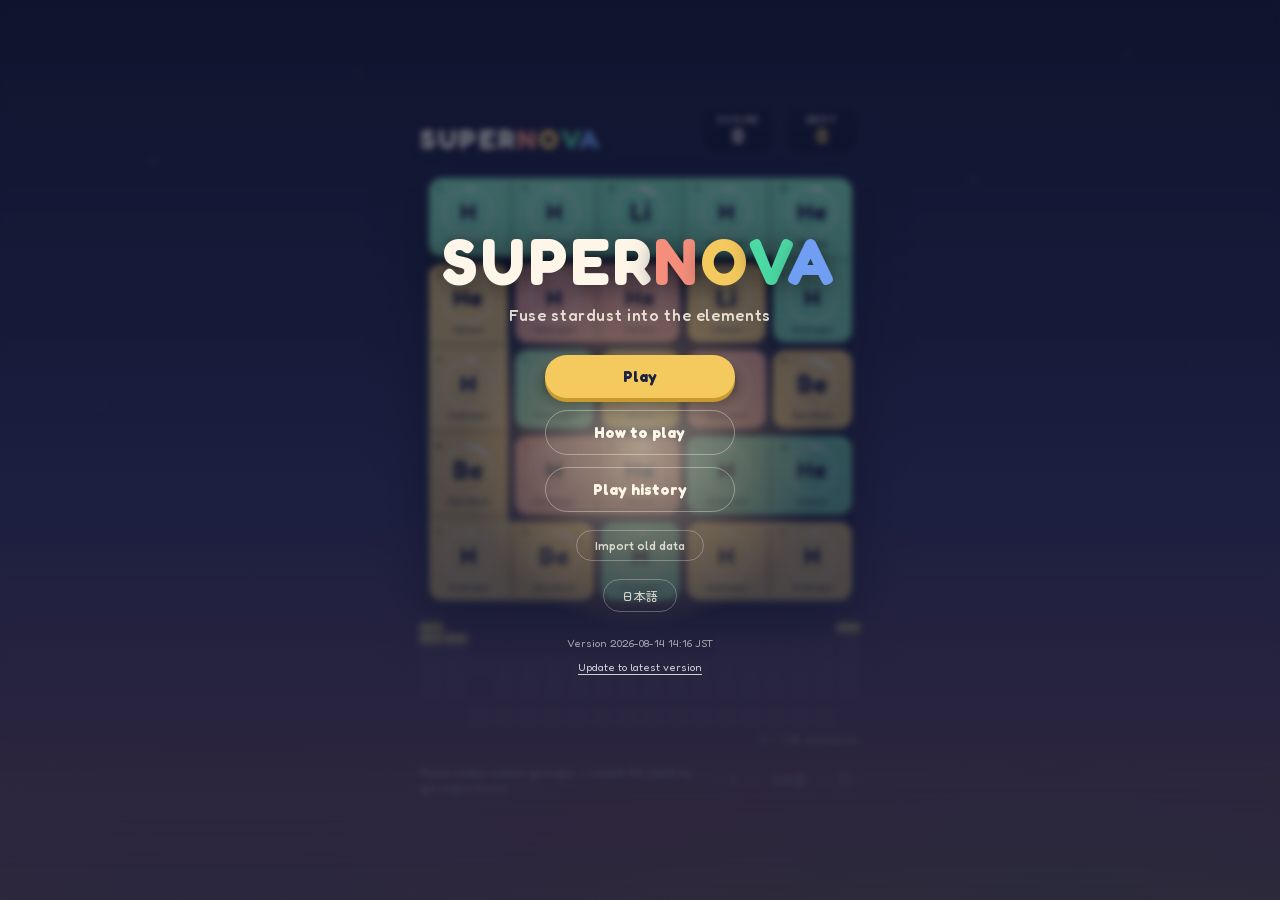
<file: index.html>
<!DOCTYPE html>
<html lang="en">
<head>
<meta charset="UTF-8">
<meta name="viewport" content="width=device-width, initial-scale=1.0, maximum-scale=1.0, user-scalable=no, viewport-fit=cover">
<meta name="apple-mobile-web-app-capable" content="yes">
<meta name="apple-mobile-web-app-status-bar-style" content="black-translucent">
<meta name="theme-color" content="#141a33">
<title>SUPERNOVA</title>
<link rel="icon" href="data:image/svg+xml,<svg xmlns=%22http://www.w3.org/2000/svg%22 viewBox=%220 0 100 100%22><text y=%22.9em%22 font-size=%2290%22>💥</text></svg>">
<link rel="preload" href="assets/fonts/fredoka-latin.woff2" as="font" type="font/woff2" crossorigin>
<link rel="preconnect" href="https://fonts.googleapis.com">
<link rel="preconnect" href="https://fonts.gstatic.com" crossorigin>
<link href="https://fonts.googleapis.com/css2?family=Zen+Maru+Gothic:wght@500;700&display=swap" rel="stylesheet">
<link rel="stylesheet" href="style.css?v=20260814-1416">
</head>
<body>

<div class="sky"></div>
<div class="nebula"></div>

<main class="app">
  <header class="top">
    <h1 class="logo">SUPER<span class="n r">N</span><span class="n y">O</span><span class="n g">V</span><span class="n b">A</span></h1>
    <div class="scores">
      <div class="chip">
        <span class="chip-label" id="score-label">SCORE</span>
        <span class="chip-value" id="score">0</span>
      </div>
      <div class="chip chip-best">
        <span class="chip-label" id="best-label">BEST</span>
        <span class="chip-value" id="best">0</span>
      </div>
    </div>
  </header>

  <div class="board-wrap">
    <div class="board" id="board"></div>

    <div class="toast" id="toast"></div>

    <div class="overlay hidden" id="overlay">
      <div class="overlay-card">
        <p class="overlay-title" id="over-title">No more fusions!</p>
        <p class="overlay-score"><span id="final-score-label">SCORE</span> <strong id="final-score">0</strong></p>
        <p class="overlay-best hidden" id="new-best">✦ New best! ✦</p>
        <div class="overlay-actions">
          <button class="btn" id="restart">New game</button>
          <button class="btn btn-ghost" id="share-replay-btn">Share</button>
          <button class="btn btn-link" id="replay-btn">Replay</button>
        </div>
      </div>
    </div>
  </div>

  <div class="replay-controls hidden" id="replay-controls">
    <div class="replay-head">
      <button class="replay-done" id="replay-done" type="button">Done</button>
      <span class="replay-step" id="replay-step">0 / 0</span>
      <select class="replay-speed" id="replay-speed" aria-label="Speed">
        <option value="0.5">0.5x</option>
        <option value="1">1x</option>
        <option value="2">2x</option>
        <option value="4">4x</option>
        <option value="8" selected>8x</option>
        <option value="16">16x</option>
      </select>
    </div>
    <div class="replay-transport">
      <button class="replay-icon" id="replay-stop" type="button" aria-label="Stop">■</button>
      <button class="replay-icon replay-play" id="replay-play" type="button" aria-label="Play">▶</button>
      <button class="replay-icon" id="replay-skip" type="button" aria-label="Skip to end">&gt;&gt;</button>
      <input class="replay-slider" id="replay-slider" type="range" min="0" max="0" value="0" step="1" aria-label="Replay position">
    </div>
  </div>

  <div class="ptable-wrap">
    <div class="ptable" id="ptable"></div>
    <p class="ptable-caption">
      <span id="pt-count">1</span><span id="pt-label"> / 118 elements</span>
      <span class="pt-hole hidden" id="pt-hole">· ● black hole</span>
    </p>
  </div>

  <footer class="bottom">
    <p class="hint" id="hint">Fuse same-color groups — reach Fe (26) to go supernova</p>
    <div class="bottom-buttons">
      <button class="reset-link round" id="help-btn" aria-label="How to play">?</button>
      <button class="reset-link" id="lang-btn">日本語</button>
      <button class="reset-link round" id="back-btn" aria-label="Back to title">
        <svg viewBox="0 0 24 24" fill="none" stroke="currentColor" stroke-width="2.4" stroke-linecap="round" stroke-linejoin="round" aria-hidden="true"><path d="M3 12a9 9 0 1 0 9-9 9.75 9.75 0 0 0-6.74 2.74L3 8"/><path d="M3 3v5h5"/></svg>
      </button>
    </div>
  </footer>
</main>

<div class="title-screen" id="title-screen">
  <div class="title-halo"></div>
  <div class="title-inner">
    <h1 class="title-logo">SUPER<span class="n r">N</span><span class="n y">O</span><span class="n g">V</span><span class="n b">A</span></h1>
    <p class="tagline" id="tagline">Fuse stardust into the elements</p>
    <button class="btn" id="play-btn">Play</button>
    <button class="btn btn-ghost" id="howto-btn">How to play</button>
    <button class="btn btn-ghost hidden" id="last-replay-btn">Last replay</button>
    <button class="btn btn-ghost" id="history-btn">Play history</button>
    <button class="btn btn-ghost btn-mini" id="migration-btn" type="button">Import old data</button>
    <button class="btn btn-ghost btn-mini" id="lang-btn-title">日本語</button>
    <div class="title-release">
      <span class="version" id="version"></span>
      <button class="update-btn" id="update-btn" type="button">Update to latest version</button>
    </div>
  </div>
</div>

<div class="modal hidden" id="help-modal">
  <div class="modal-card">
    <h2 class="modal-title" id="help-title">How to play</h2>
    <ol class="help-steps">
      <li>
        <div class="demo">
          <span class="demo-tile g">H</span><span class="demo-plus">+</span><span class="demo-tile g">H</span>
          <span class="demo-op">→</span><span class="demo-tile g">He</span>
        </div>
        <p id="hs1">Tap a group of <strong>2+ touching tiles of the same color</strong> to fuse them. Atomic numbers add up.</p>
      </li>
      <li>
        <div class="demo">
          <span class="demo-tile r">Li</span><span class="demo-plus">+</span><span class="demo-tile r">Be</span>
          <span class="demo-op">→</span><span class="demo-tile r">N</span>
        </div>
        <p id="hs2">Numbers don't need to match — <strong>color is all that matters</strong>, and fused tiles keep it.</p>
      </li>
      <li>
        <div class="demo">
          <span class="demo-tile y">Ca</span><span class="demo-plus">+</span><span class="demo-tile y">C</span>
          <span class="demo-op">→</span><span class="demo-tile nova">Fe</span>
        </div>
        <p id="hs3">Reach <strong>Fe (26)</strong> and the tile goes <strong>supernova</strong> ✦. Novas only fuse with other novas.</p>
      </li>
      <li>
        <div class="demo">
          <span class="demo-tile nova">Md</span><span class="demo-plus">+</span><span class="demo-tile nova">Ho</span>
          <span class="demo-op">→</span><span class="demo-tile hole">●</span>
        </div>
        <p id="hs4">Push past <strong>Og (118)</strong> and novas collapse into a <strong>black hole</strong>. Holes devour each other, too.</p>
      </li>
      <li>
        <p id="hs5">When nothing can fuse, the sky is full — game over. Can you light up all <strong>118 elements</strong> on the periodic table?</p>
      </li>
    </ol>
    <button class="btn" id="help-close">Got it</button>
  </div>
</div>

<div class="modal hidden" id="history-modal" role="dialog" aria-modal="true" aria-labelledby="history-title">
  <div class="modal-card">
    <h2 class="modal-title" id="history-title">Play history</h2>
    <p class="history-empty hidden" id="history-empty">No saved plays yet</p>
    <ol class="history-list" id="history-list"></ol>
    <button class="btn" id="history-close" type="button">Close</button>
  </div>
</div>

<div class="modal hidden" id="migration-modal" role="dialog" aria-modal="true" aria-labelledby="migration-title">
  <div class="modal-card modal-small migration-card">
    <p class="confirm-title" id="migration-title">Move saved data?</p>
    <p class="confirm-text migration-text" id="migration-text">Bring best score, discovered elements, play history, last replay, and an in-progress board from the old GitHub Pages version.</p>
    <p class="migration-status" id="migration-status" aria-live="polite"></p>
    <div class="confirm-buttons">
      <button class="btn" id="migration-start" type="button">Import from old site</button>
      <button class="btn btn-ghost" id="migration-close" type="button">Close</button>
    </div>
  </div>
</div>

<div class="modal hidden" id="back-modal">
  <div class="modal-card modal-small">
    <p class="confirm-title" id="back-title">Back to title?</p>
    <p class="confirm-text" id="back-text">Your current game will be lost.</p>
    <div class="confirm-buttons">
      <button class="btn" id="back-yes">Back to title</button>
      <button class="btn btn-ghost" id="back-no">Cancel</button>
    </div>
  </div>
</div>

<div class="modal impact-modal hidden" id="impact-modal" role="dialog" aria-modal="true" aria-labelledby="impact-title">
  <div class="modal-card modal-small">
    <p class="confirm-title" id="impact-title">Fuse this group?</p>
    <p class="confirm-text" id="impact-text">This move has a big impact.</p>
    <div class="confirm-buttons">
      <button class="btn" id="impact-yes" type="button">Fuse</button>
      <button class="btn btn-ghost" id="impact-no" type="button">Cancel</button>
    </div>
  </div>
</div>

<script src="game.js?v=20260814-1416"></script>
</body>
</html>
</file>
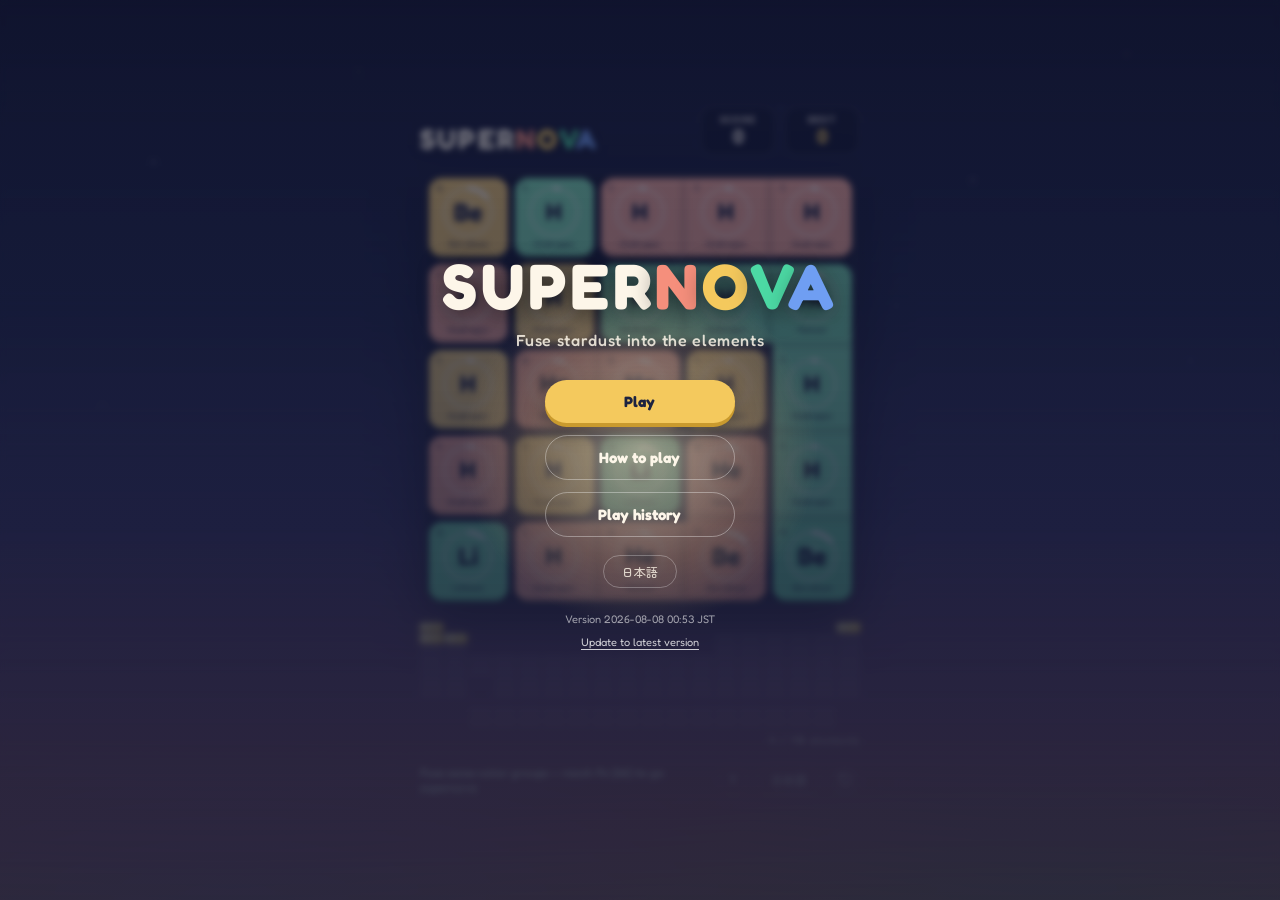
<file: beta/index.html>
<!DOCTYPE html>
<html lang="en">
<head>
<meta charset="UTF-8">
<meta name="viewport" content="width=device-width, initial-scale=1.0, maximum-scale=1.0, user-scalable=no, viewport-fit=cover">
<meta name="apple-mobile-web-app-capable" content="yes">
<meta name="apple-mobile-web-app-status-bar-style" content="black-translucent">
<meta name="theme-color" content="#141a33">
<title>SUPERNOVA</title>
<link rel="icon" href="data:image/svg+xml,<svg xmlns=%22http://www.w3.org/2000/svg%22 viewBox=%220 0 100 100%22><text y=%22.9em%22 font-size=%2290%22>💥</text></svg>">
<link rel="preconnect" href="https://fonts.googleapis.com">
<link rel="preconnect" href="https://fonts.gstatic.com" crossorigin>
<link href="https://fonts.googleapis.com/css2?family=Fredoka:wght@400;500;600;700&family=Zen+Maru+Gothic:wght@500;700&display=swap" rel="stylesheet">
<link rel="stylesheet" href="style.css?v=20260808-0053">
</head>
<body>

<div class="sky"></div>
<div class="nebula"></div>

<main class="app">
  <header class="top">
    <h1 class="logo">SUPER<span class="n r">N</span><span class="n y">O</span><span class="n g">V</span><span class="n b">A</span></h1>
    <div class="scores">
      <div class="chip">
        <span class="chip-label" id="score-label">SCORE</span>
        <span class="chip-value" id="score">0</span>
      </div>
      <div class="chip chip-best">
        <span class="chip-label" id="best-label">BEST</span>
        <span class="chip-value" id="best">0</span>
      </div>
    </div>
  </header>

  <div class="board-wrap">
    <div class="board" id="board"></div>

    <div class="toast" id="toast"></div>

    <div class="overlay hidden" id="overlay">
      <div class="overlay-card">
        <p class="overlay-title" id="over-title">No more fusions!</p>
        <p class="overlay-score"><span id="final-score-label">SCORE</span> <strong id="final-score">0</strong></p>
        <p class="overlay-best hidden" id="new-best">✦ New best! ✦</p>
        <div class="overlay-actions">
          <button class="btn" id="restart">New game</button>
          <button class="btn btn-ghost" id="share-replay-btn">Share</button>
          <button class="btn btn-link" id="replay-btn">Replay</button>
        </div>
      </div>
    </div>
  </div>

  <div class="replay-controls hidden" id="replay-controls">
    <div class="replay-head">
      <button class="replay-done" id="replay-done" type="button">Done</button>
      <span class="replay-step" id="replay-step">0 / 0</span>
      <select class="replay-speed" id="replay-speed" aria-label="Speed">
        <option value="0.5">0.5x</option>
        <option value="1">1x</option>
        <option value="2">2x</option>
        <option value="4">4x</option>
        <option value="8" selected>8x</option>
        <option value="16">16x</option>
      </select>
    </div>
    <div class="replay-transport">
      <button class="replay-icon" id="replay-stop" type="button" aria-label="Stop">■</button>
      <button class="replay-icon replay-play" id="replay-play" type="button" aria-label="Play">▶</button>
      <button class="replay-icon" id="replay-skip" type="button" aria-label="Skip to end">&gt;&gt;</button>
      <input class="replay-slider" id="replay-slider" type="range" min="0" max="0" value="0" step="1" aria-label="Replay position">
    </div>
  </div>

  <div class="ptable-wrap">
    <div class="ptable" id="ptable"></div>
    <p class="ptable-caption">
      <span id="pt-count">1</span><span id="pt-label"> / 118 elements</span>
      <span class="pt-hole hidden" id="pt-hole">· ● black hole</span>
    </p>
  </div>

  <footer class="bottom">
    <p class="hint" id="hint">Fuse same-color groups — reach Fe (26) to go supernova</p>
    <div class="bottom-buttons">
      <button class="reset-link round" id="help-btn" aria-label="How to play">?</button>
      <button class="reset-link" id="lang-btn">日本語</button>
      <button class="reset-link round" id="back-btn" aria-label="Back to title">
        <svg viewBox="0 0 24 24" fill="none" stroke="currentColor" stroke-width="2.4" stroke-linecap="round" stroke-linejoin="round" aria-hidden="true"><path d="M3 12a9 9 0 1 0 9-9 9.75 9.75 0 0 0-6.74 2.74L3 8"/><path d="M3 3v5h5"/></svg>
      </button>
    </div>
  </footer>
</main>

<div class="title-screen" id="title-screen">
  <div class="title-halo"></div>
  <div class="title-inner">
    <h1 class="title-logo">SUPER<span class="n r">N</span><span class="n y">O</span><span class="n g">V</span><span class="n b">A</span></h1>
    <p class="tagline" id="tagline">Fuse stardust into the elements</p>
    <button class="btn" id="play-btn">Play</button>
    <button class="btn btn-ghost" id="howto-btn">How to play</button>
    <button class="btn btn-ghost hidden" id="last-replay-btn">Last replay</button>
    <button class="btn btn-ghost" id="history-btn">Play history</button>
    <button class="btn btn-ghost btn-mini" id="lang-btn-title">日本語</button>
    <div class="title-release">
      <span class="version" id="version"></span>
      <button class="update-btn" id="update-btn" type="button">Update to latest version</button>
    </div>
  </div>
</div>

<div class="modal hidden" id="help-modal">
  <div class="modal-card">
    <h2 class="modal-title" id="help-title">How to play</h2>
    <ol class="help-steps">
      <li>
        <div class="demo">
          <span class="demo-tile g">H</span><span class="demo-plus">+</span><span class="demo-tile g">H</span>
          <span class="demo-op">→</span><span class="demo-tile g">He</span>
        </div>
        <p id="hs1">Tap a group of <strong>2+ touching tiles of the same color</strong> to fuse them. Atomic numbers add up.</p>
      </li>
      <li>
        <div class="demo">
          <span class="demo-tile r">Li</span><span class="demo-plus">+</span><span class="demo-tile r">Be</span>
          <span class="demo-op">→</span><span class="demo-tile r">N</span>
        </div>
        <p id="hs2">Numbers don't need to match — <strong>color is all that matters</strong>, and fused tiles keep it.</p>
      </li>
      <li>
        <div class="demo">
          <span class="demo-tile y">Ca</span><span class="demo-plus">+</span><span class="demo-tile y">C</span>
          <span class="demo-op">→</span><span class="demo-tile nova">Fe</span>
        </div>
        <p id="hs3">Reach <strong>Fe (26)</strong> and the tile goes <strong>supernova</strong> ✦. Novas only fuse with other novas.</p>
      </li>
      <li>
        <div class="demo">
          <span class="demo-tile nova">Md</span><span class="demo-plus">+</span><span class="demo-tile nova">Ho</span>
          <span class="demo-op">→</span><span class="demo-tile hole">●</span>
        </div>
        <p id="hs4">Push past <strong>Og (118)</strong> and novas collapse into a <strong>black hole</strong>. Holes devour each other, too.</p>
      </li>
      <li>
        <p id="hs5">When nothing can fuse, the sky is full — game over. Can you light up all <strong>118 elements</strong> on the periodic table?</p>
      </li>
    </ol>
    <button class="btn" id="help-close">Got it</button>
  </div>
</div>

<div class="modal hidden" id="history-modal" role="dialog" aria-modal="true" aria-labelledby="history-title">
  <div class="modal-card">
    <h2 class="modal-title" id="history-title">Play history</h2>
    <p class="history-empty hidden" id="history-empty">No saved plays yet</p>
    <ol class="history-list" id="history-list"></ol>
    <button class="btn" id="history-close" type="button">Close</button>
  </div>
</div>

<div class="modal hidden" id="back-modal">
  <div class="modal-card modal-small">
    <p class="confirm-title" id="back-title">Back to title?</p>
    <p class="confirm-text" id="back-text">Your current game will be lost.</p>
    <div class="confirm-buttons">
      <button class="btn" id="back-yes">Back to title</button>
      <button class="btn btn-ghost" id="back-no">Cancel</button>
    </div>
  </div>
</div>

<div class="modal impact-modal hidden" id="impact-modal" role="dialog" aria-modal="true" aria-labelledby="impact-title">
  <div class="modal-card modal-small">
    <p class="confirm-title" id="impact-title">Fuse this group?</p>
    <p class="confirm-text" id="impact-text">This move has a big impact.</p>
    <div class="confirm-buttons">
      <button class="btn" id="impact-yes" type="button">Fuse</button>
      <button class="btn btn-ghost" id="impact-no" type="button">Cancel</button>
    </div>
  </div>
</div>

<script src="game.js?v=20260808-0053"></script>
</body>
</html>
</file>
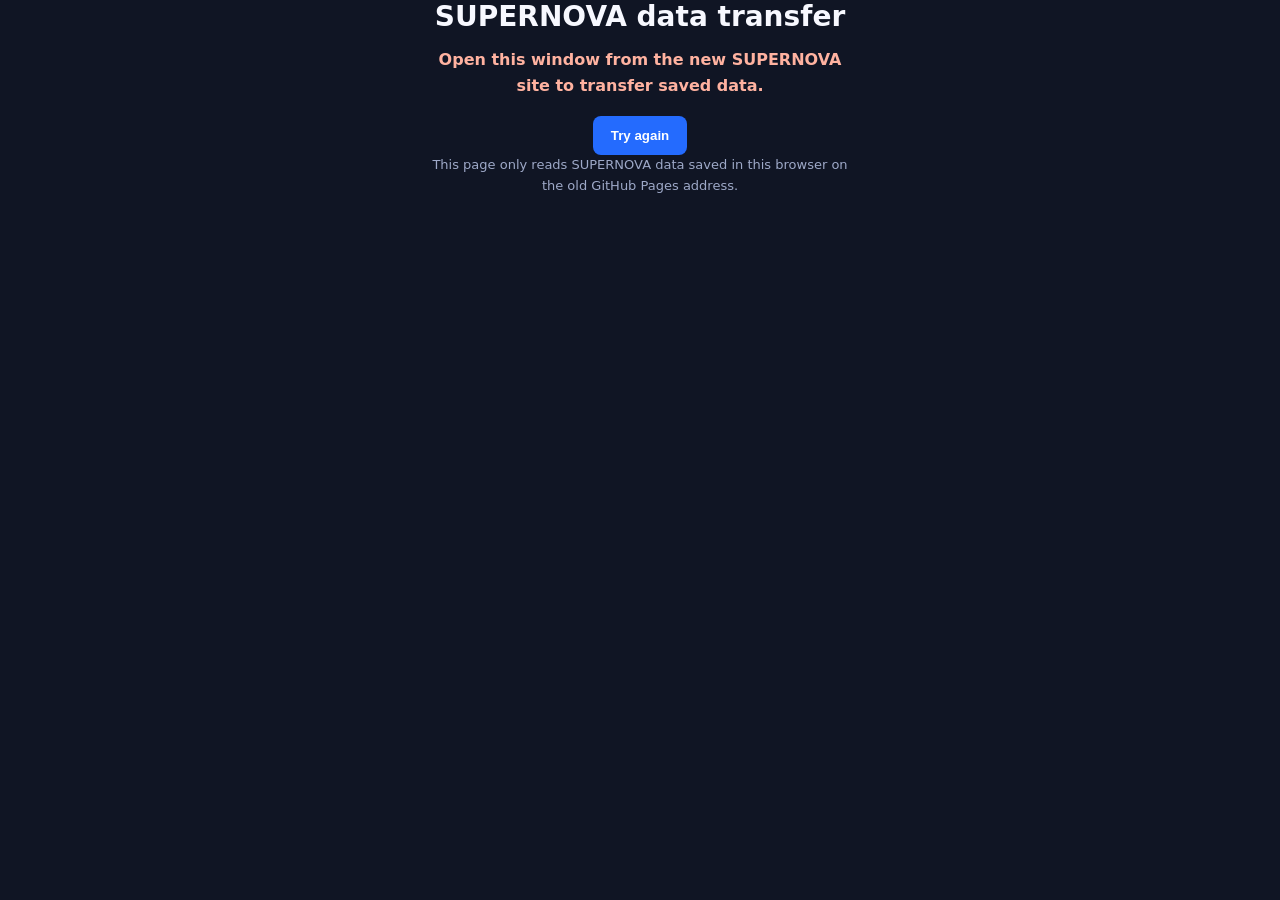
<file: migrate/index.html>
<!doctype html>
<html lang="en">
<head>
<meta charset="utf-8">
<meta name="viewport" content="width=device-width, initial-scale=1">
<meta name="robots" content="noindex">
<meta name="theme-color" content="#141a33">
<title>SUPERNOVA data transfer</title>
<style>
html,body{margin:0;min-height:100%;background:#101524;color:#f7f8ff;font-family:system-ui,-apple-system,BlinkMacSystemFont,"Segoe UI",sans-serif}
body{display:grid;place-items:center}
main{width:min(420px,calc(100% - 40px));text-align:center}
h1{font-size:28px;margin:0 0 14px}
p{color:#cfd6e8;line-height:1.6;margin:0 0 18px}
button{border:0;border-radius:8px;background:#246bfe;color:#fff;font-weight:800;padding:12px 18px}
.muted{font-size:13px;color:#9ea9c8}
.error{color:#ffb2a0;font-weight:700}
</style>
</head>
<body>
<main>
<h1 id="title">SUPERNOVA data transfer</h1>
<p id="status">Preparing saved data...</p>
<button id="retry" type="button">Try again</button>
<p class="muted" id="note">This page only reads SUPERNOVA data saved in this browser on the old GitHub Pages address.</p>
</main>
<script>
(function () {
  "use strict";

  var KIND = "supernova-local-data-migration";
  var ACK_KIND = "supernova-local-data-migration-ack";
  var SCHEMA_VERSION = 1;
  var DEFAULT_TARGET_ORIGIN = "https://supernova.tonochan.jp";
  var MAX_CHARS = 5000000;
  var ALLOWED_KEYS = [
    "supernova-best",
    "supernova-found",
    "supernova-game-state",
    "supernova-last-replay",
    "supernova-replay-history",
    "supernova-lang"
  ];

  var statusEl = document.getElementById("status");
  var retryEl = document.getElementById("retry");
  var titleEl = document.getElementById("title");
  var noteEl = document.getElementById("note");
  var targetOrigin = resolveTargetOrigin();
  var bridgeLang = resolveLang();
  var STR = {
    en: {
      title: "SUPERNOVA data transfer",
      preparing: "Preparing saved data...",
      retry: "Try again",
      close: "Close",
      note: "This page only reads SUPERNOVA data saved in this browser on the old GitHub Pages address.",
      openFromNewSite: "Open this window from the new SUPERNOVA site to transfer saved data.",
      sending: "Sending saved data...",
      noData: "No old saved data was found.",
      done: "Done. You can return to SUPERNOVA.",
      failed: "The new SUPERNOVA site could not import this data."
    },
    ja: {
      title: "SUPERNOVA データ移行",
      preparing: "保存データを確認しています...",
      retry: "もう一度試す",
      close: "閉じる",
      note: "このページは、旧GitHub Pages版でこのブラウザに保存されたSUPERNOVAデータだけを読み取ります。",
      openFromNewSite: "新しいSUPERNOVAサイトからこのウィンドウを開くと、保存データを移行できます。",
      sending: "保存データを送っています...",
      noData: "移行できる旧データは見つかりませんでした。",
      done: "移行が完了しました。SUPERNOVAに戻れます。",
      failed: "新しいSUPERNOVAサイトでこのデータを取り込めませんでした。"
    }
  };
  var text = STR[bridgeLang];
  var finished = false;
  var attempts = 0;

  applyLang();

  function resolveTargetOrigin() {
    var fallback = DEFAULT_TARGET_ORIGIN;
    var params = new URLSearchParams(window.location.search);
    var requested = params.get("targetOrigin");
    if (!requested || !isLocalHost(window.location.hostname)) return fallback;
    try {
      var url = new URL(requested);
      if ((url.hostname === "127.0.0.1" || url.hostname === "localhost") && /^https?:$/.test(url.protocol)) {
        return url.origin;
      }
    } catch (_) {
      return fallback;
    }
    return fallback;
  }

  function isLocalHost(hostname) {
    return hostname === "127.0.0.1" || hostname === "localhost";
  }

  function validLang(value) {
    return value === "ja" || value === "en" ? value : "";
  }

  function resolveLang() {
    var params = new URLSearchParams(window.location.search);
    var requested = validLang(params.get("lang"));
    if (requested) return requested;
    try {
      var saved = validLang(localStorage.getItem("supernova-lang"));
      if (saved) return saved;
    } catch (_) {
      /* noop */
    }
    return (navigator.language || "en").toLowerCase().startsWith("ja") ? "ja" : "en";
  }

  function applyLang() {
    document.documentElement.lang = bridgeLang;
    document.title = text.title;
    titleEl.textContent = text.title;
    statusEl.textContent = text.preparing;
    retryEl.textContent = text.retry;
    noteEl.textContent = text.note;
  }

  function setStatus(text, isError) {
    statusEl.textContent = text;
    statusEl.className = isError ? "error" : "";
  }

  function collectKeys() {
    var keys = {};
    for (var i = 0; i < ALLOWED_KEYS.length; i++) {
      var key = ALLOWED_KEYS[i];
      var value = localStorage.getItem(key);
      if (value === null) continue;
      if (typeof value !== "string" || value.length > MAX_CHARS) {
        return { error: "payload_too_large", keys: {} };
      }
      keys[key] = value;
    }
    return { keys: keys };
  }

  function postSavedData() {
    if (finished) return;
    retryEl.dataset.mode = "retry";
    retryEl.textContent = text.retry;
    if (!window.opener || window.opener.closed) {
      setStatus(text.openFromNewSite, true);
      return;
    }

    var collected = collectKeys();
    var payload = {
      kind: KIND,
      schemaVersion: SCHEMA_VERSION,
      sourceOrigin: window.location.origin,
      targetOrigin: targetOrigin,
      createdAt: new Date().toISOString(),
      keys: collected.keys
    };
    if (collected.error) payload.error = collected.error;

    var size = JSON.stringify(payload).length;
    if (size > MAX_CHARS) {
      payload = {
        kind: KIND,
        schemaVersion: SCHEMA_VERSION,
        sourceOrigin: window.location.origin,
        targetOrigin: targetOrigin,
        createdAt: new Date().toISOString(),
        error: "payload_too_large",
        keys: {}
      };
    }

    window.opener.postMessage(payload, targetOrigin);
    attempts += 1;
    setStatus(Object.keys(payload.keys).length ? text.sending : text.noData);
    if (attempts < 6) setTimeout(postSavedData, 650);
  }

  window.addEventListener("message", function (event) {
    if (event.origin !== targetOrigin) return;
    var data = event.data || {};
    if (data.kind !== ACK_KIND || data.schemaVersion !== SCHEMA_VERSION) return;
    finished = true;
    if (data.status === "ok") {
      setStatus(text.done);
      retryEl.dataset.mode = "close";
      retryEl.textContent = text.close;
    } else {
      setStatus(text.failed, true);
    }
  });

  retryEl.addEventListener("click", function () {
    if (retryEl.dataset.mode === "close") {
      try {
        window.close();
      } catch (_) {
        /* noop */
      }
      return;
    }
    finished = false;
    attempts = 0;
    postSavedData();
  });

  postSavedData();
})();
</script>
</body>
</html>
</file>
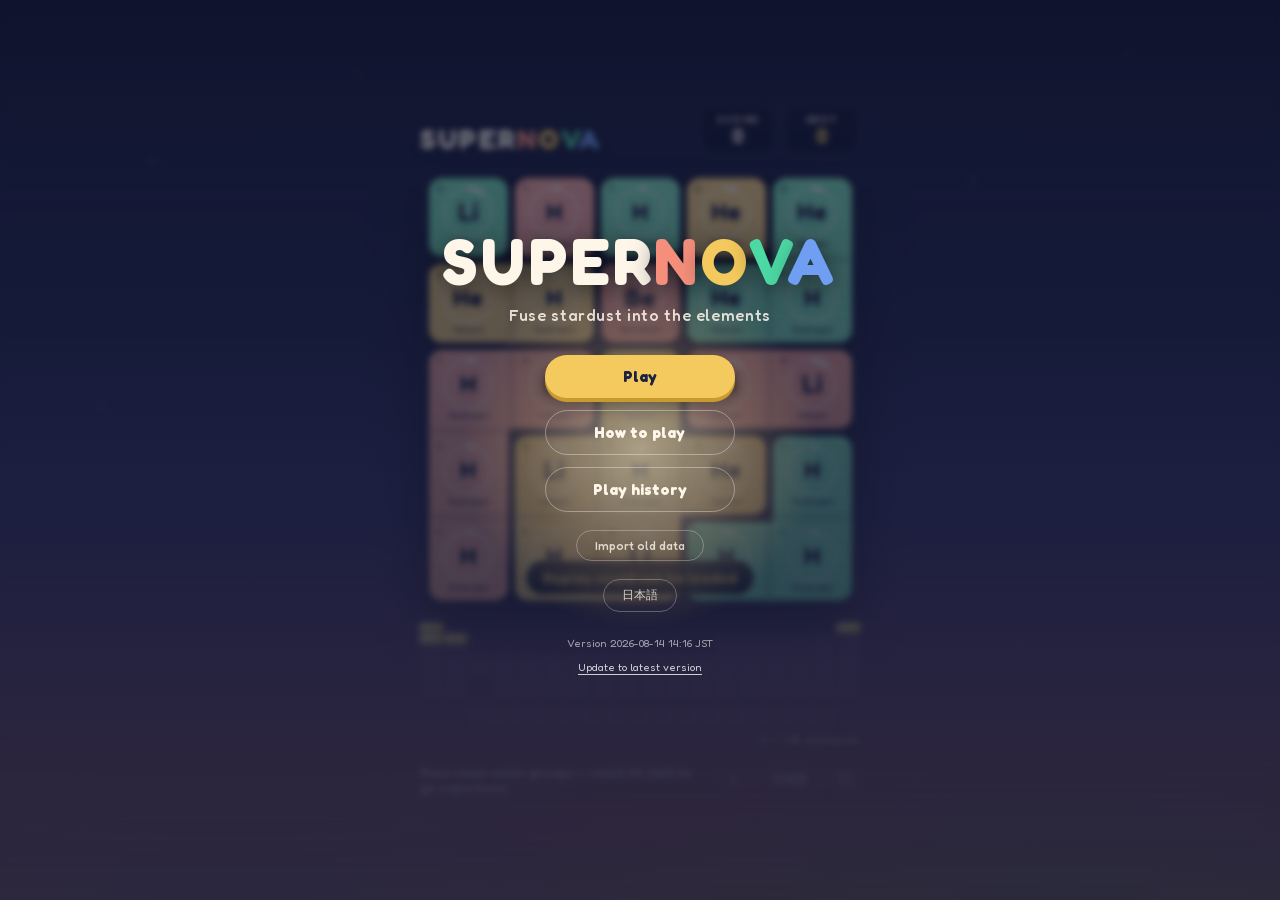
<file: replay-ogp-preview/TLlUZkSDP0ACY1Z0/index.html>
<!doctype html>
<html lang="en">
<head>
<meta charset="utf-8">
<meta name="viewport" content="width=device-width, initial-scale=1">
<title>SUPERNOVA Replay - 84,017 pts</title>
<link rel="canonical" href="https://tonochan.github.io/supernova/replay-ogp-preview/TLlUZkSDP0ACY1Z0/">
<meta name="description" content="Max Black hole (6,734) / 1,264 moves">
<meta property="og:site_name" content="SUPERNOVA">
<meta property="og:title" content="SUPERNOVA Replay - 84,017 pts">
<meta property="og:type" content="website">
<meta property="og:url" content="https://tonochan.github.io/supernova/replay-ogp-preview/TLlUZkSDP0ACY1Z0/">
<meta property="og:description" content="Max Black hole (6,734) / 1,264 moves">
<meta property="og:image" content="https://tonochan.github.io/supernova/replay-ogp-preview/TLlUZkSDP0ACY1Z0/og.png">
<meta property="og:image:secure_url" content="https://tonochan.github.io/supernova/replay-ogp-preview/TLlUZkSDP0ACY1Z0/og.png">
<meta property="og:image:type" content="image/png">
<meta property="og:image:width" content="1200">
<meta property="og:image:height" content="630">
<meta property="og:image:alt" content="SUPERNOVA replay final board. Score 84,017 points. Max Black hole (6,734). 1,264 moves.">
<meta name="twitter:card" content="summary_large_image">
<meta name="twitter:title" content="SUPERNOVA Replay - 84,017 pts">
<meta name="twitter:description" content="Max Black hole (6,734) / 1,264 moves">
<meta name="twitter:image" content="https://tonochan.github.io/supernova/replay-ogp-preview/TLlUZkSDP0ACY1Z0/og.png">
<style>
body{margin:0;min-height:100vh;display:grid;place-items:center;background:#101524;color:#f6f7fb;font-family:system-ui,-apple-system,BlinkMacSystemFont,"Segoe UI",sans-serif}
main{width:min(520px,calc(100% - 32px));text-align:center}
h1{margin:0 0 12px;font-size:32px}
p{margin:0 0 24px;color:#cfd6e8}
a{color:#fff;background:#246bfe;border-radius:8px;display:inline-block;padding:12px 18px;text-decoration:none;font-weight:700}
</style>
<script>window.location.replace("https://tonochan.github.io/supernova/?replay=srv1TLlUZkSDP0ACY1Z0");</script>
</head>
<body>
<main>
<h1>SUPERNOVA Replay - 84,017 pts</h1>
<p>Max Black hole (6,734) / 1,264 moves</p>
<a href="https://tonochan.github.io/supernova/?replay=srv1TLlUZkSDP0ACY1Z0">Open replay</a>
</main>
</body>
</html>
</file>
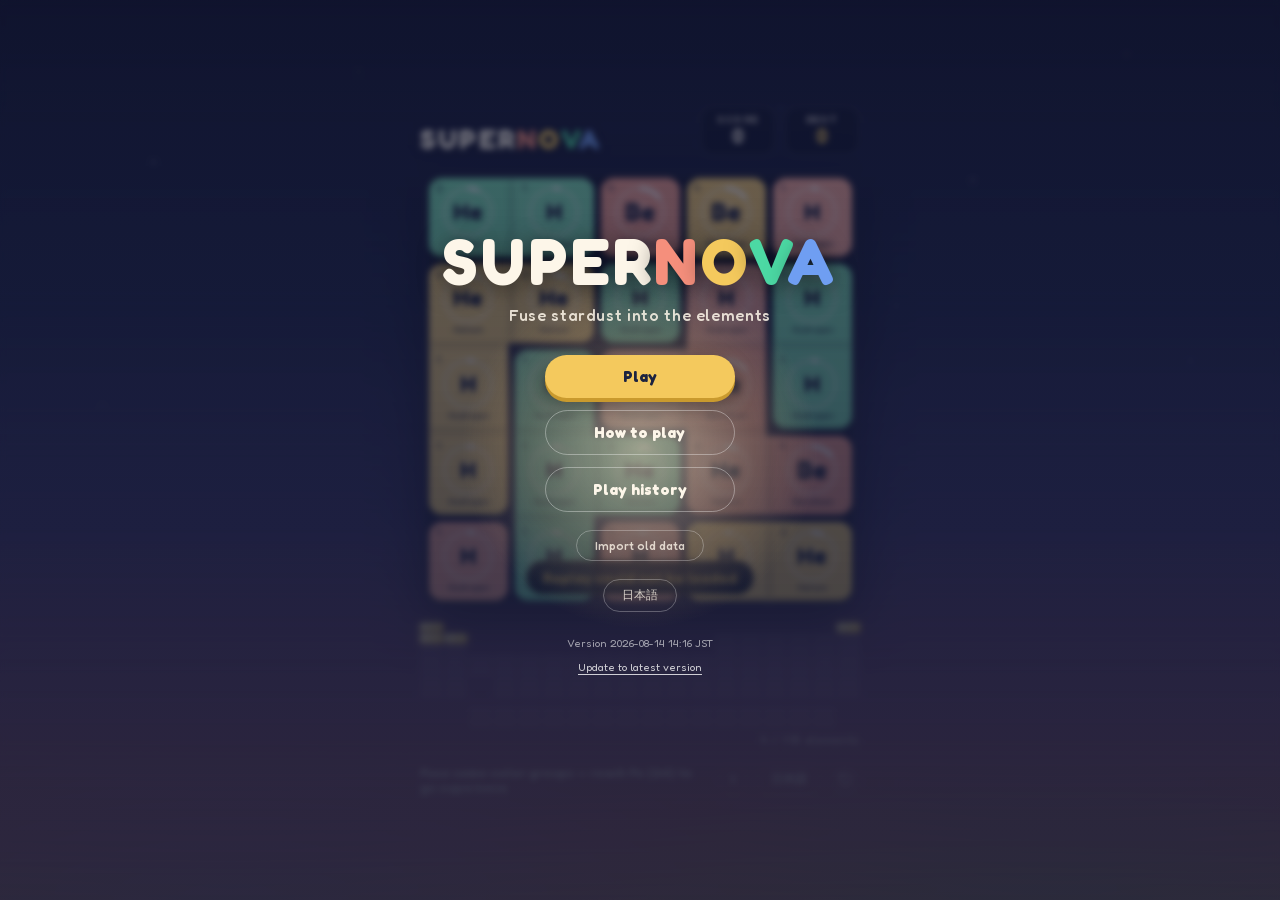
<file: static-replays-hybrid/TLlUZkSDP0ACY1Z0/index.html>
<!doctype html>
<html lang="en">
<head>
<meta charset="utf-8">
<meta name="viewport" content="width=device-width, initial-scale=1">
<title>SUPERNOVA Replay - 84,017 pts</title>
<link rel="canonical" href="https://tonochan.github.io/supernova/static-replays-hybrid/TLlUZkSDP0ACY1Z0/">
<meta name="description" content="Max Black hole (6,734) / 1,264 moves">
<meta property="og:site_name" content="SUPERNOVA">
<meta property="og:title" content="SUPERNOVA Replay - 84,017 pts">
<meta property="og:type" content="website">
<meta property="og:url" content="https://tonochan.github.io/supernova/static-replays-hybrid/TLlUZkSDP0ACY1Z0/">
<meta property="og:description" content="Max Black hole (6,734) / 1,264 moves">
<meta property="og:image" content="https://raw.githubusercontent.com/tonochan/supernova/974d1568fba8c2b6c923d97be0903317dc72872d/static-replays/TLlUZkSDP0ACY1Z0/og.png">
<meta property="og:image:secure_url" content="https://raw.githubusercontent.com/tonochan/supernova/974d1568fba8c2b6c923d97be0903317dc72872d/static-replays/TLlUZkSDP0ACY1Z0/og.png">
<meta property="og:image:type" content="image/png">
<meta property="og:image:width" content="1200">
<meta property="og:image:height" content="630">
<meta property="og:image:alt" content="SUPERNOVA replay final board. Max Black hole (6,734) / 1,264 moves.">
<meta name="twitter:card" content="summary_large_image">
<meta name="twitter:title" content="SUPERNOVA Replay - 84,017 pts">
<meta name="twitter:description" content="Max Black hole (6,734) / 1,264 moves">
<meta name="twitter:image" content="https://raw.githubusercontent.com/tonochan/supernova/974d1568fba8c2b6c923d97be0903317dc72872d/static-replays/TLlUZkSDP0ACY1Z0/og.png">
<style>
body{margin:0;min-height:100vh;display:grid;place-items:center;background:#101524;color:#f6f7fb;font-family:system-ui,-apple-system,BlinkMacSystemFont,"Segoe UI",sans-serif}
main{width:min(520px,calc(100% - 32px));text-align:center}
h1{margin:0 0 12px;font-size:32px}
p{margin:0 0 24px;color:#cfd6e8}
a{color:#fff;background:#246bfe;border-radius:8px;display:inline-block;padding:12px 18px;text-decoration:none;font-weight:700}
</style>
<script>window.location.replace("https://tonochan.github.io/supernova/?replay=srv1TLlUZkSDP0ACY1Z0");</script>
</head>
<body>
<main>
<h1>SUPERNOVA Replay - 84,017 pts</h1>
<p>Max Black hole (6,734) / 1,264 moves</p>
<a href="https://tonochan.github.io/supernova/?replay=srv1TLlUZkSDP0ACY1Z0">Open replay</a>
<p style="margin-top:18px;font-size:12px;color:#6f7da1">TLlUZkSDP0ACY1Z0</p>
</main>
</body>
</html>
</file>
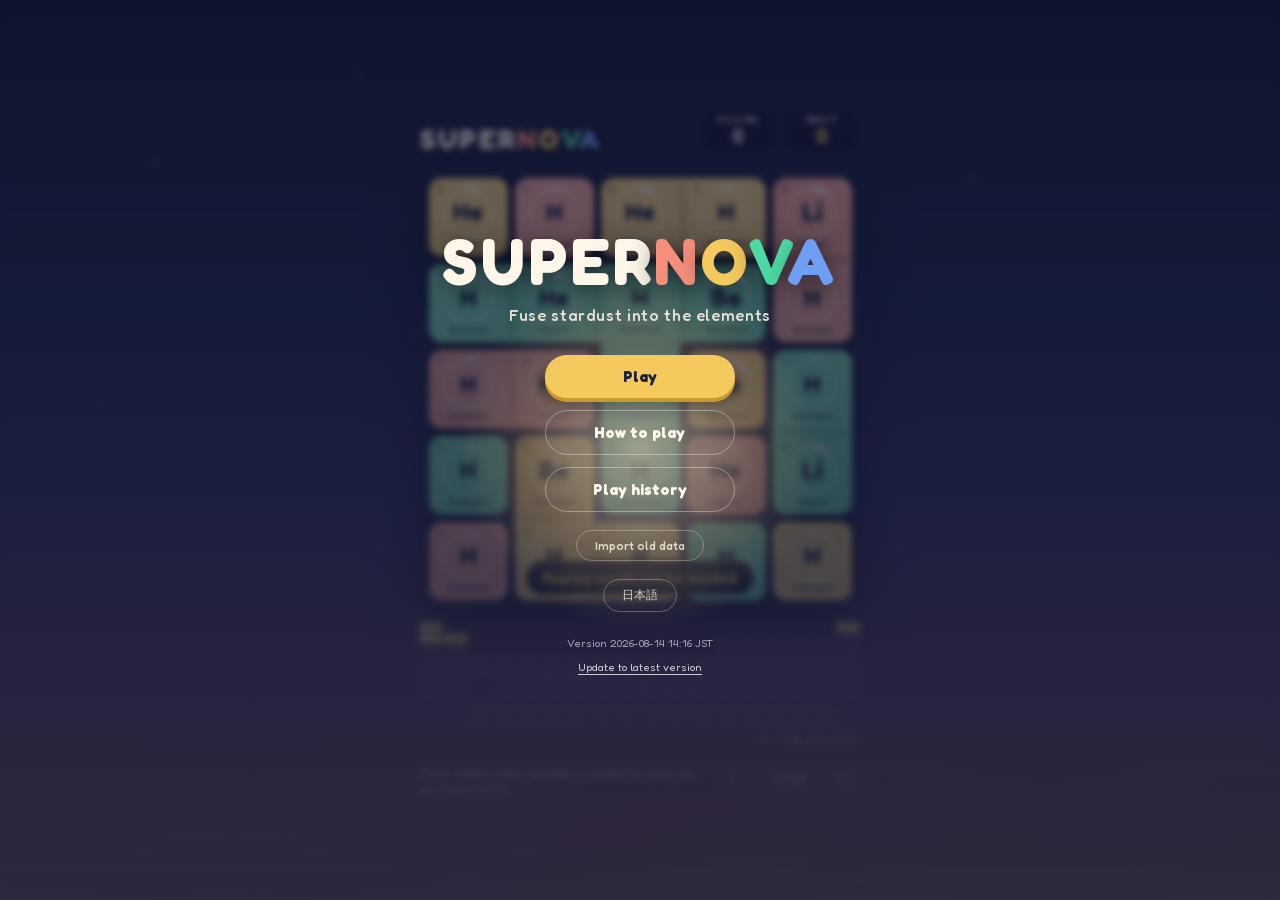
<file: static-replays/TLlUZkSDP0ACY1Z0/index.html>
<!doctype html>
<html lang="en">
<head>
<meta charset="utf-8">
<meta name="viewport" content="width=device-width, initial-scale=1">
<title>SUPERNOVA Replay - 84,017 pts</title>
<link rel="canonical" href="https://tonochan.github.io/supernova/static-replays/TLlUZkSDP0ACY1Z0/">
<meta name="description" content="Max Black hole (6,734) / 1,264 moves">
<meta property="og:site_name" content="SUPERNOVA">
<meta property="og:title" content="SUPERNOVA Replay - 84,017 pts">
<meta property="og:type" content="website">
<meta property="og:url" content="https://tonochan.github.io/supernova/static-replays/TLlUZkSDP0ACY1Z0/">
<meta property="og:description" content="Max Black hole (6,734) / 1,264 moves">
<meta property="og:image" content="https://tonochan.github.io/supernova/static-replays/TLlUZkSDP0ACY1Z0/og.png">
<meta property="og:image:secure_url" content="https://tonochan.github.io/supernova/static-replays/TLlUZkSDP0ACY1Z0/og.png">
<meta property="og:image:type" content="image/png">
<meta property="og:image:width" content="1200">
<meta property="og:image:height" content="630">
<meta property="og:image:alt" content="SUPERNOVA replay final board. Max Black hole (6,734) / 1,264 moves.">
<meta name="twitter:card" content="summary_large_image">
<meta name="twitter:title" content="SUPERNOVA Replay - 84,017 pts">
<meta name="twitter:description" content="Max Black hole (6,734) / 1,264 moves">
<meta name="twitter:image" content="https://tonochan.github.io/supernova/static-replays/TLlUZkSDP0ACY1Z0/og.png">
<style>
body{margin:0;min-height:100vh;display:grid;place-items:center;background:#101524;color:#f6f7fb;font-family:system-ui,-apple-system,BlinkMacSystemFont,"Segoe UI",sans-serif}
main{width:min(520px,calc(100% - 32px));text-align:center}
h1{margin:0 0 12px;font-size:32px}
p{margin:0 0 24px;color:#cfd6e8}
a{color:#fff;background:#246bfe;border-radius:8px;display:inline-block;padding:12px 18px;text-decoration:none;font-weight:700}
</style>
<script>window.location.replace("https://tonochan.github.io/supernova/?replay=srv1TLlUZkSDP0ACY1Z0");</script>
</head>
<body>
<main>
<h1>SUPERNOVA Replay - 84,017 pts</h1>
<p>Max Black hole (6,734) / 1,264 moves</p>
<a href="https://tonochan.github.io/supernova/?replay=srv1TLlUZkSDP0ACY1Z0">Open replay</a>
<p style="margin-top:18px;font-size:12px;color:#6f7da1">TLlUZkSDP0ACY1Z0</p>
</main>
</body>
</html>
</file>
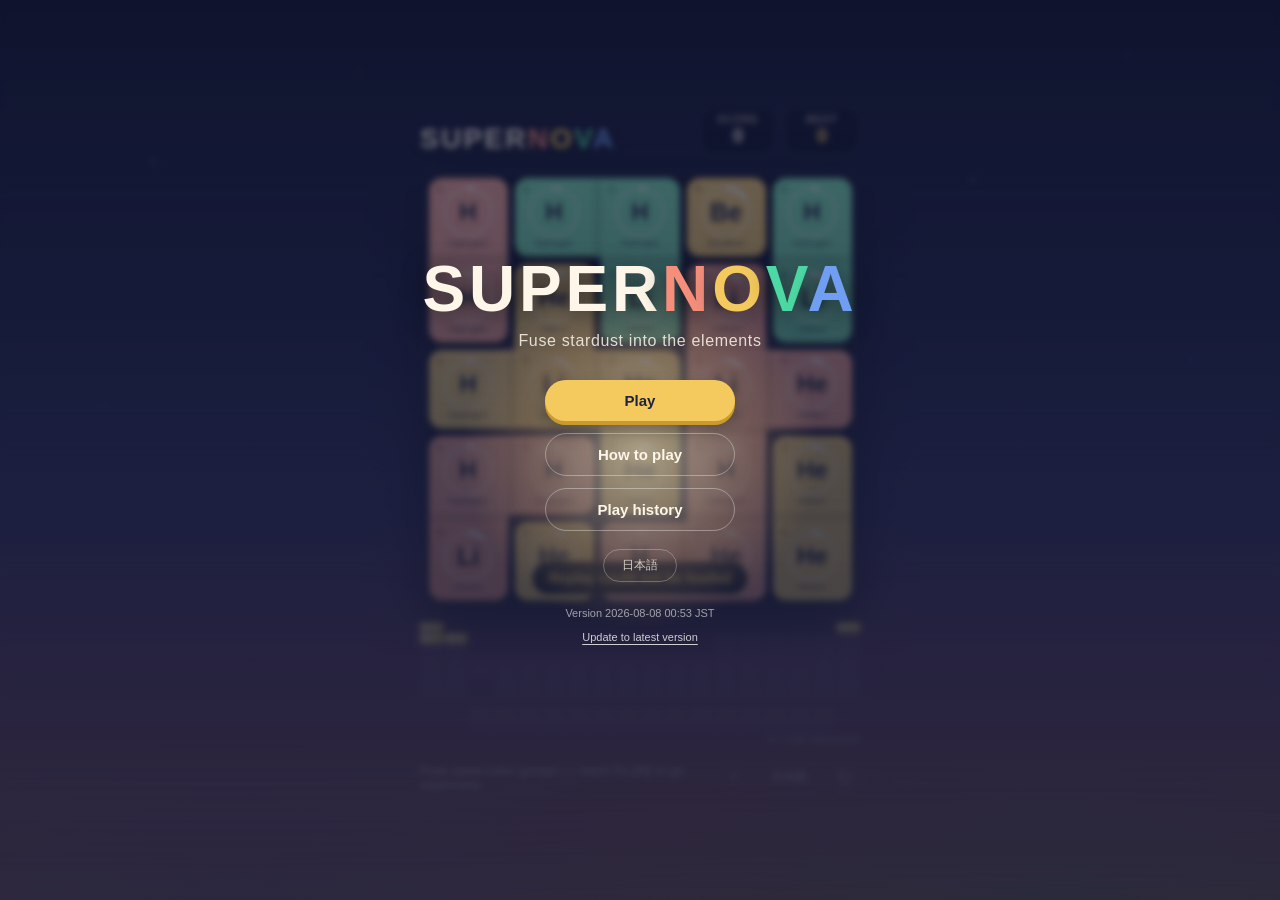
<file: beta/replay-ogp-preview/TLlUZkSDP0ACY1Z0-png/index.html>
<!doctype html>
<html lang="en">
<head>
<meta charset="utf-8">
<meta name="viewport" content="width=device-width, initial-scale=1">
<title>SUPERNOVA Replay - 84,017 pts</title>
<link rel="canonical" href="https://tonochan.github.io/supernova/beta/replay-ogp-preview/TLlUZkSDP0ACY1Z0-png/">
<meta name="description" content="Max Black hole (6,734) / 1,264 moves">
<meta property="og:site_name" content="SUPERNOVA">
<meta property="og:title" content="SUPERNOVA Replay - 84,017 pts">
<meta property="og:type" content="website">
<meta property="og:url" content="https://tonochan.github.io/supernova/beta/replay-ogp-preview/TLlUZkSDP0ACY1Z0-png/">
<meta property="og:description" content="Max Black hole (6,734) / 1,264 moves">
<meta property="og:image" content="https://tonochan.github.io/supernova/beta/replay-ogp-preview/TLlUZkSDP0ACY1Z0-png/og.png">
<meta property="og:image:secure_url" content="https://tonochan.github.io/supernova/beta/replay-ogp-preview/TLlUZkSDP0ACY1Z0-png/og.png">
<meta property="og:image:type" content="image/png">
<meta property="og:image:width" content="1200">
<meta property="og:image:height" content="630">
<meta property="og:image:alt" content="SUPERNOVA replay final board. Score 84,017 points. Max Black hole (6,734). 1,264 moves.">
<meta name="twitter:card" content="summary_large_image">
<meta name="twitter:title" content="SUPERNOVA Replay - 84,017 pts">
<meta name="twitter:description" content="Max Black hole (6,734) / 1,264 moves">
<meta name="twitter:image" content="https://tonochan.github.io/supernova/beta/replay-ogp-preview/TLlUZkSDP0ACY1Z0-png/og.png">
<style>
body{margin:0;min-height:100vh;display:grid;place-items:center;background:#101524;color:#f6f7fb;font-family:system-ui,-apple-system,BlinkMacSystemFont,"Segoe UI",sans-serif}
main{width:min(520px,calc(100% - 32px));text-align:center}
h1{margin:0 0 12px;font-size:32px}
p{margin:0 0 24px;color:#cfd6e8}
a{color:#fff;background:#246bfe;border-radius:8px;display:inline-block;padding:12px 18px;text-decoration:none;font-weight:700}
</style>
<script>window.location.replace("https://tonochan.github.io/supernova/beta/?replay=srv1TLlUZkSDP0ACY1Z0");</script>
</head>
<body>
<main>
<h1>SUPERNOVA Replay - 84,017 pts</h1>
<p>Max Black hole (6,734) / 1,264 moves</p>
<a href="https://tonochan.github.io/supernova/beta/?replay=srv1TLlUZkSDP0ACY1Z0">Open replay</a>
</main>
</body>
</html>
</file>
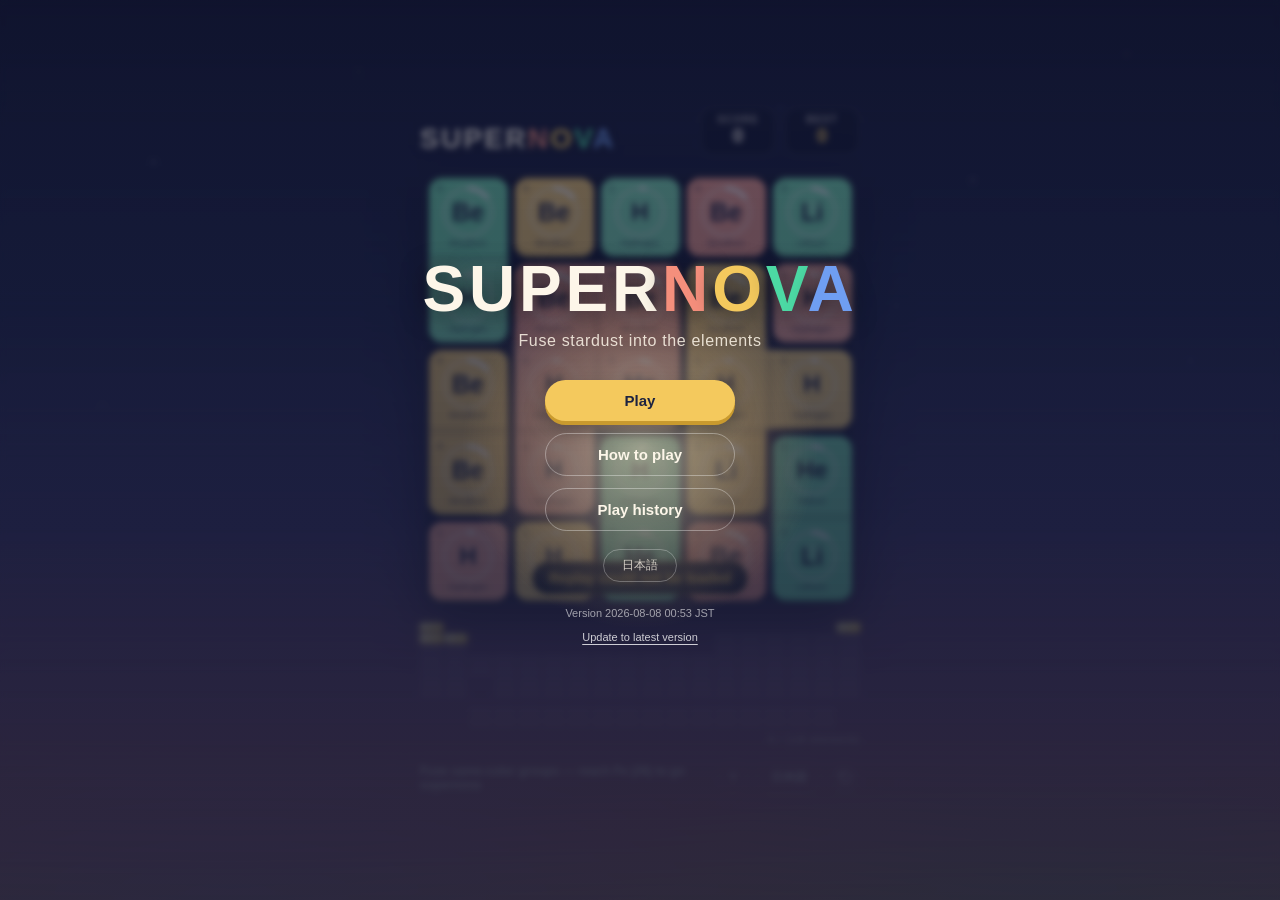
<file: beta/replay-ogp-preview/TLlUZkSDP0ACY1Z0/index.html>
<!doctype html>
<html lang="en">
<head>
<meta charset="utf-8">
<meta name="viewport" content="width=device-width, initial-scale=1">
<title>SUPERNOVA Replay - 84,017 pts</title>
<link rel="canonical" href="https://tonochan.github.io/supernova/beta/replay-ogp-preview/TLlUZkSDP0ACY1Z0/">
<meta name="description" content="Max Black hole (6,734) / 1,264 moves">
<meta property="og:site_name" content="SUPERNOVA">
<meta property="og:title" content="SUPERNOVA Replay - 84,017 pts">
<meta property="og:type" content="website">
<meta property="og:url" content="https://tonochan.github.io/supernova/beta/replay-ogp-preview/TLlUZkSDP0ACY1Z0/">
<meta property="og:description" content="Max Black hole (6,734) / 1,264 moves">
<meta property="og:image" content="https://tonochan.github.io/supernova/beta/replay-ogp-preview/TLlUZkSDP0ACY1Z0/og.svg">
<meta property="og:image:type" content="image/svg+xml">
<meta property="og:image:width" content="1200">
<meta property="og:image:height" content="630">
<meta property="og:image:alt" content="SUPERNOVA replay final board. Score 84,017 points. Max Black hole (6,734). 1,264 moves.">
<meta name="twitter:card" content="summary_large_image">
<meta name="twitter:title" content="SUPERNOVA Replay - 84,017 pts">
<meta name="twitter:description" content="Max Black hole (6,734) / 1,264 moves">
<meta name="twitter:image" content="https://tonochan.github.io/supernova/beta/replay-ogp-preview/TLlUZkSDP0ACY1Z0/og.svg">
<style>
body{margin:0;min-height:100vh;display:grid;place-items:center;background:#101524;color:#f6f7fb;font-family:system-ui,-apple-system,BlinkMacSystemFont,"Segoe UI",sans-serif}
main{width:min(520px,calc(100% - 32px));text-align:center}
h1{margin:0 0 12px;font-size:32px}
p{margin:0 0 24px;color:#cfd6e8}
a{color:#fff;background:#246bfe;border-radius:8px;display:inline-block;padding:12px 18px;text-decoration:none;font-weight:700}
</style>
<script>window.location.replace("https://tonochan.github.io/supernova/beta/?replay=srv1TLlUZkSDP0ACY1Z0");</script>
</head>
<body>
<main>
<h1>SUPERNOVA Replay - 84,017 pts</h1>
<p>Max Black hole (6,734) / 1,264 moves</p>
<a href="https://tonochan.github.io/supernova/beta/?replay=srv1TLlUZkSDP0ACY1Z0">Open replay</a>
</main>
</body>
</html>
</file>
<file: style.css>
* { margin: 0; padding: 0; box-sizing: border-box; }
.hidden { display: none !important; }

@font-face {
  font-family: "Fredoka Local";
  font-style: normal;
  font-weight: 400 700;
  font-display: swap;
  src: url("assets/fonts/fredoka-latin.woff2") format("woff2");
  unicode-range: U+0000-00FF, U+0131, U+0152-0153, U+02BB-02BC, U+02C6, U+02DA, U+02DC, U+0304, U+0308, U+0329, U+2000-206F, U+20AC, U+2122, U+2191, U+2193, U+2212, U+2215, U+FEFF, U+FFFD;
}

:root {
  --ink: #1c2340;
  --paper: #fdf6e9;
  --gold: #f4c95d;
  --board-bg: rgba(13, 18, 40, 0.55);
  --cell-bg: rgba(255, 255, 255, 0.06);
  --font-main: "Fredoka Local", "Fredoka", "Zen Maru Gothic", system-ui, -apple-system, BlinkMacSystemFont, "Segoe UI", sans-serif;
  --font-latin: "Fredoka Local", "Fredoka", system-ui, -apple-system, BlinkMacSystemFont, "Segoe UI", sans-serif;
}

html, body {
  height: 100%;
  overflow: hidden;
  touch-action: manipulation;
  -webkit-tap-highlight-color: transparent;
  user-select: none;
  -webkit-user-select: none;
}

body {
  font-family: var(--font-main);
  color: var(--paper);
  background: #141a33;
}

/* ---- 背景:夕暮れの空 ---- */
.sky {
  position: fixed;
  inset: 0;
  background: linear-gradient(180deg,
    #10142e 0%,
    #1c2249 34%,
    #3b3468 58%,
    #7a4d74 78%,
    #c4726f 94%,
    #e8956d 100%);
  z-index: -2;
}
.sky::before {
  content: "";
  position: absolute;
  inset: 0;
  background-image:
    radial-gradient(1.5px 1.5px at 12% 18%, #fff, transparent),
    radial-gradient(1px 1px at 28% 8%,  #ffe9c4, transparent),
    radial-gradient(1.5px 1.5px at 44% 24%, #fff, transparent),
    radial-gradient(1px 1px at 61% 12%, #fff, transparent),
    radial-gradient(1.5px 1.5px at 76% 20%, #ffe9c4, transparent),
    radial-gradient(1px 1px at 88% 6%,  #fff, transparent),
    radial-gradient(1px 1px at 35% 38%, #fff, transparent),
    radial-gradient(1px 1px at 70% 34%, #fff, transparent),
    radial-gradient(1px 1px at 8% 45%,  #ffe9c4, transparent),
    radial-gradient(1px 1px at 93% 40%, #fff, transparent);
  animation: twinkle 4s ease-in-out infinite alternate;
}
@keyframes twinkle {
  from { opacity: 0.5; }
  to   { opacity: 1; }
}

/* 地平線ちかくの淡い星雲 */
.nebula {
  position: fixed;
  left: 0;
  right: 0;
  bottom: 0;
  height: 46vh;
  z-index: -1;
  pointer-events: none;
  background:
    radial-gradient(60% 55% at 18% 100%, rgba(138, 111, 232, 0.28), transparent 70%),
    radial-gradient(50% 48% at 82% 100%, rgba(47, 214, 167, 0.16), transparent 70%),
    radial-gradient(45% 42% at 55% 100%, rgba(245, 143, 124, 0.18), transparent 70%);
}

/* ---- レイアウト ---- */
.app {
  height: 100dvh;
  display: flex;
  flex-direction: column;
  align-items: center;
  justify-content: center;
  gap: clamp(10px, 2vh, 20px);
  padding: max(12px, env(safe-area-inset-top)) 16px max(12px, env(safe-area-inset-bottom));
}
body.replay-active .ptable-wrap {
  display: none;
}
body.replay-active .hint {
  opacity: 0.52;
}

.top {
  width: min(92vw, 440px);
  display: flex;
  align-items: flex-end;
  justify-content: space-between;
}

.logo {
  font-weight: 700;
  font-size: clamp(19px, 5.2vw, 28px);
  letter-spacing: 0.08em;
  line-height: 1.1;
  text-shadow: 0 2px 12px rgba(0, 0, 0, 0.45);
}
/* NOVAの4文字にタイルの4色 */
.logo .n.r { color: #f58f7c; }
.logo .n.y { color: #f4c95d; }
.logo .n.g { color: #4cd9a4; }
.logo .n.b { color: #6f9ef2; }

.scores { display: flex; gap: 8px; }

.chip {
  min-width: 76px;
  padding: 6px 12px 7px;
  border-radius: 14px;
  background: rgba(13, 18, 40, 0.6);
  border: 1px solid rgba(255, 255, 255, 0.14);
  text-align: center;
  backdrop-filter: blur(4px);
}
.chip-label {
  display: block;
  font-size: 10px;
  font-weight: 700;
  opacity: 0.65;
  letter-spacing: 0.12em;
}
.chip-value {
  font-family: var(--font-latin);
  font-weight: 600;
  font-size: 19px;
  line-height: 1.15;
}
.chip-best .chip-value { color: var(--gold); }

/* ---- 盤面 ---- */
.board-wrap {
  position: relative;
  width: min(92vw, 440px, 48dvh);
}

.board {
  position: relative;
  width: 100%;
  aspect-ratio: 1;
  border-radius: 20px;
  background: var(--board-bg);
  border: 1px solid rgba(255, 255, 255, 0.12);
  box-shadow: 0 18px 50px rgba(5, 8, 22, 0.55);
  backdrop-filter: blur(6px);
  overflow: hidden;
}
/* 下敷きのセル模様 */
.board::before {
  content: "";
  position: absolute;
  inset: 0;
  background-image:
    repeating-linear-gradient(0deg,  transparent 0 calc(20% - 1px), rgba(255,255,255,0.05) calc(20% - 1px) 20%),
    repeating-linear-gradient(90deg, transparent 0 calc(20% - 1px), rgba(255,255,255,0.05) calc(20% - 1px) 20%);
}

/* ---- タイル ---- */
.tile {
  position: absolute;
  top: 0;
  left: 0;
  width: 20%;
  height: 20%;
  transition: transform 0.16s cubic-bezier(0.3, 0.7, 0.4, 1);
  will-change: transform;
  z-index: 1;
}
.tile.merging { z-index: 2; }
.tile.target  { z-index: 3; }
.tile.impact-pending { z-index: 4; }
.tile.impact-anchor { z-index: 5; }
.tile.replay-tap .face {
  outline: 2px solid rgba(255, 246, 214, 0.92);
  outline-offset: -4px;
}
.tile.impact-pending .face {
  outline: 2px solid rgba(255, 246, 214, 0.94);
  outline-offset: -4px;
  box-shadow:
    inset 0 -4px 0 rgba(0, 0, 0, 0.16),
    0 0 0 2px rgba(244, 201, 93, 0.22),
    0 0 18px rgba(255, 238, 174, 0.54);
}
.impact-reticle {
  position: absolute;
  left: 50%;
  top: 50%;
  width: 112%;
  aspect-ratio: 1;
  border: 2px solid rgba(255, 76, 96, 0.98);
  border-radius: 50%;
  box-shadow:
    0 0 0 5px rgba(255, 76, 96, 0.16),
    0 0 16px rgba(255, 58, 86, 0.82),
    0 0 30px rgba(255, 42, 72, 0.46);
  pointer-events: none;
  z-index: 6;
  animation: impact-lock-ring 1s ease-in-out infinite;
}
.impact-reticle::before,
.impact-reticle::after {
  content: "";
  position: absolute;
  background: rgba(255, 94, 112, 0.96);
  filter: drop-shadow(0 0 7px rgba(255, 45, 76, 0.96));
  animation: impact-lock-line 1s ease-in-out infinite;
}
.impact-reticle::before {
  left: 50%;
  top: -16%;
  width: 2px;
  height: 132%;
  transform: translateX(-50%);
}
.impact-reticle::after {
  left: -16%;
  top: 50%;
  width: 132%;
  height: 2px;
  transform: translateY(-50%);
}

@keyframes impact-lock-ring {
  0%, 100% {
    opacity: 0.82;
    transform: translate(-50%, -50%) scale(0.86);
  }
  50% {
    opacity: 1;
    transform: translate(-50%, -50%) scale(1.06);
  }
}

@keyframes impact-lock-line {
  0%, 100% {
    opacity: 0.76;
  }
  50% {
    opacity: 1;
  }
}

/* 接続部の隙間を埋めるブリッジと、2x2内部の穴を埋めるパッチ(faceの下に描画)。
   角丸と同一フレームで切り替え、接続前の平らな角を露出させない */
.tile .bridge,
.tile .patch {
  position: absolute;
  opacity: 0;
  pointer-events: none;
}
.tile .bridge.on,
.tile .patch.on {
  opacity: 1;
}
.tile .bridge.br { left: calc(100% - 4.5px); right: -0.5px; top: 3.5px; bottom: 3.5px; }
.tile .bridge.bl { right: calc(100% - 4.5px); left: -0.5px; top: 3.5px; bottom: 3.5px; }
.tile .bridge.bd { top: calc(100% - 4.5px); bottom: -0.5px; left: 3.5px; right: 3.5px; }
.tile .bridge.bu { bottom: calc(100% - 4.5px); top: -0.5px; left: 3.5px; right: 3.5px; }
.tile .patch { left: calc(100% - 4.5px); top: calc(100% - 4.5px); width: 9px; height: 9px; }

.tile .face {
  position: absolute;
  inset: 3.5px;
  border-radius: 13px;
  display: flex;
  flex-direction: column;
  align-items: center;
  justify-content: center;
  font-family: var(--font-main);
  font-weight: 700;
  color: var(--ink);
  box-shadow:
    inset 0 -3px 0 rgba(0, 0, 0, 0.14),
    0 2px 6px rgba(5, 8, 22, 0.35);
  cursor: pointer;
}
.tile.shape-reset .face { transition: none; }

/* 記号を囲む進捗リング(次の段階までの割合ぶん、12時から時計回りに塗られる) */
.tile .core {
  position: relative;
  width: 66%;
  aspect-ratio: 1;
  display: flex;
  align-items: center;
  justify-content: center;
}
.tile .ring {
  position: absolute;
  inset: 0;
  border-radius: 50%;
  background: conic-gradient(var(--ring-c, rgba(28,35,64,0.5)) calc(var(--ring-p, 0) * 1turn), var(--ring-t, rgba(0,0,0,0.13)) 0);
  -webkit-mask: radial-gradient(closest-side, transparent 82%, #000 83%);
          mask: radial-gradient(closest-side, transparent 82%, #000 83%);
  pointer-events: none;
}
.tile[data-color="hole"] .ring { display: none; }

.tile .sym { font-size: var(--fs, 26px); line-height: 1; }

/* 元素名(記号の下に小さく) */
.tile .name {
  font-size: var(--fs-name, 8px);
  font-weight: 500;
  line-height: 1;
  margin-top: 1px;
  opacity: 0.72;
  max-width: 94%;
  overflow: hidden;
  white-space: nowrap;
}

/* 原子番号(周期表と同じく左上に小さく) */
.tile .mass {
  position: absolute;
  top: 7%;
  left: 10%;
  font-size: var(--fs-mass, 10px);
  font-weight: 500;
  line-height: 1;
  opacity: 0.65;
}

/* 4色の星屑 + 超新星(nova) + ブラックホール(hole)。色は融合しても保たれる */
.tile[data-color="red"]    .face { background: #f58f7c; }
.tile[data-color="yellow"] .face { background: #f4c95d; }
.tile[data-color="green"]  .face { background: #4cd9a4; }
.tile[data-color="blue"]   .face { background: #6f9ef2; color: #fff; }
.tile[data-color="nova"]   .face {
  background: linear-gradient(150deg, #ffffff, #ffe9b8);
  box-shadow: inset 0 -3px 0 rgba(0,0,0,0.1), 0 0 16px rgba(255, 233, 170, 0.9);
}
.tile[data-color="hole"] .face {
  background: radial-gradient(circle at 50% 42%, #04050e 38%, #180f2e 68%, #3b1c4d 100%);
  color: #e8ddff;
  box-shadow:
    inset 0 0 10px rgba(255, 165, 90, 0.35),
    0 0 16px rgba(255, 150, 80, 0.7);
}

/* 下のタイルとくっついているときは底のベベルを消す(ブロブの内側に線が出ないように) */
.tile.conn-d .face {
  box-shadow: 0 2px 6px rgba(5, 8, 22, 0.35);
}
.tile.conn-d[data-color="nova"] .face {
  box-shadow: 0 0 16px rgba(255, 233, 170, 0.9);
}
.tile.conn-d[data-color="hole"] .face {
  box-shadow:
    inset 0 0 10px rgba(255, 165, 90, 0.35),
    0 0 16px rgba(255, 150, 80, 0.7);
}
.tile.impact-anchor .face {
  outline-color: rgba(255, 76, 96, 0.96);
  box-shadow:
    inset 0 -4px 0 rgba(0, 0, 0, 0.16),
    0 0 0 3px rgba(255, 76, 96, 0.42),
    0 0 20px rgba(255, 63, 86, 0.7),
    0 0 34px rgba(255, 42, 72, 0.36);
}

/* 融合すると次の段階(超新星/ブラックホール)に進むグループは
   タイル本体が内側から明滅する(外側に光を漏らさず、どのタイルが対象か明確に) */
.tile.will-nova .face {
  animation: will-glow 1.1s ease-in-out infinite alternate;
  animation-delay: var(--wd, 0s);
}
@keyframes will-glow {
  from { filter: brightness(1); }
  to   { filter: brightness(1.32); }
}
/* グループ外周の実線グロー(接続していない辺のみ、明滅は本体と同位相) */
.tile.will-nova .face::before {
  content: "";
  position: absolute;
  inset: 0;
  border-radius: inherit;
  border-top: var(--eg-t, 0 solid transparent);
  border-right: var(--eg-r, 0 solid transparent);
  border-bottom: var(--eg-b, 0 solid transparent);
  border-left: var(--eg-l, 0 solid transparent);
  pointer-events: none;
  animation: edge-glow 1.1s ease-in-out infinite alternate;
  animation-delay: var(--wd, 0s);
}
@keyframes edge-glow {
  from { opacity: 0.4; }
  to   { opacity: 1; }
}
/* ブリッジとパッチも本体と同位相で明滅させる */
.tile.will-nova .bridge.on,
.tile.will-nova .patch.on {
  animation: will-glow 1.1s ease-in-out infinite alternate;
  animation-delay: var(--wd, 0s);
}
/* ブリッジ上を通る外周の実線(横ブリッジは上下辺、縦ブリッジは左右辺) */
.tile.will-nova .bridge.on::after {
  content: "";
  position: absolute;
  inset: 0;
  pointer-events: none;
  animation: edge-glow 1.1s ease-in-out infinite alternate;
  animation-delay: var(--wd, 0s);
}
.tile.will-nova .bridge.br.on::after,
.tile.will-nova .bridge.bl.on::after {
  border-top: var(--e1, 0 solid transparent);
  border-bottom: var(--e2, 0 solid transparent);
}
.tile.will-nova .bridge.bu.on::after,
.tile.will-nova .bridge.bd.on::after {
  border-left: var(--e1, 0 solid transparent);
  border-right: var(--e2, 0 solid transparent);
}
.tile.will-nova .face::after {
  content: "";
  position: absolute;
  inset: 0;
  border-radius: inherit;
  background: radial-gradient(circle at 50% 40%, rgba(255, 255, 255, 0.9), rgba(255, 255, 255, 0) 72%);
  pointer-events: none;
  opacity: 0.08;
  animation: will-sheen 1.1s ease-in-out infinite alternate;
  animation-delay: var(--wd, 0s);
}
@keyframes will-sheen {
  from { opacity: 0.08; }
  to   { opacity: 0.55; }
}

/* 超新星/ブラックホール昇格の瞬間のフラッシュ */
.tile.promoted .face { animation: promote 0.5s ease; }
@keyframes promote {
  0%   { filter: brightness(1); }
  30%  { filter: brightness(2.2); }
  100% { filter: brightness(1); }
}

/* 出現アニメ */
.tile.spawn .face { animation: spawn-in 0.22s ease-out backwards; }
@keyframes spawn-in {
  from { transform: scale(0.4); opacity: 0; }
  to   { transform: scale(1);   opacity: 1; }
}

/* 合体ポップ */
.tile.pop .face { animation: pop 0.24s cubic-bezier(0.3, 1.6, 0.5, 1); }
@keyframes pop {
  0%   { transform: scale(0.7); }
  55%  { transform: scale(1.22); }
  100% { transform: scale(1); }
}

/* 合体できないタイルを叩いたとき */
.tile.shake .face { animation: shake 0.3s ease; }
@keyframes shake {
  0%, 100% { transform: translateX(0); }
  25% { transform: translateX(-8%); }
  50% { transform: translateX(7%); }
  75% { transform: translateX(-4%); }
}

/* スコアのふきだし */
.score-pop {
  position: absolute;
  z-index: 5;
  transform: translate(-50%, -20%);
  font-family: var(--font-latin);
  font-weight: 700;
  font-size: clamp(15px, 4.2vw, 21px);
  color: #ffe9a8;
  text-shadow: 0 0 8px rgba(255, 200, 80, 0.7), 0 2px 4px rgba(0,0,0,0.5);
  pointer-events: none;
  animation: rise 0.75s ease-out forwards;
}
@keyframes rise {
  from { opacity: 1; translate: 0 0; }
  to   { opacity: 0; translate: 0 -46px; }
}

/* 新元素発見のトースト */
.toast {
  position: absolute;
  left: 50%;
  bottom: 10px;
  transform: translate(-50%, 8px);
  z-index: 6;
  padding: 8px 16px;
  border-radius: 999px;
  background: rgba(13, 18, 40, 0.92);
  border: 1px solid rgba(244, 201, 93, 0.55);
  color: var(--gold);
  font-weight: 600;
  font-size: clamp(11px, 3vw, 14px);
  white-space: nowrap;
  opacity: 0;
  pointer-events: none;
  transition: opacity 0.25s ease, transform 0.25s ease;
}
.toast.show {
  opacity: 1;
  transform: translate(-50%, 0);
}

/* ---- ミニ周期表(出現した元素が灯る) ---- */
.ptable-wrap {
  width: min(92vw, 440px);
}
.ptable {
  display: grid;
  grid-template-columns: repeat(18, 1fr);
  grid-template-rows: repeat(7, auto) 5px auto auto;
  gap: 2px;
}
.pt-cell {
  height: clamp(4px, 1.1vh, 9px);
  border-radius: 2px;
  background: rgba(255, 255, 255, 0.08);
  transition: background 0.4s ease, box-shadow 0.4s ease;
}
.pt-cell.on {
  background: linear-gradient(150deg, #fff3cf, #f4c95d);
  box-shadow: 0 0 6px rgba(244, 201, 93, 0.75);
}
.ptable-caption {
  margin-top: 6px;
  text-align: right;
  font-size: 11px;
  font-weight: 500;
  opacity: 0.65;
  letter-spacing: 0.06em;
}
.pt-hole.hidden { display: none; }

/* ---- フッター ---- */
.bottom {
  width: min(92vw, 440px);
  display: flex;
  align-items: center;
  justify-content: space-between;
  gap: 12px;
}
.bottom-buttons {
  display: flex;
  gap: 8px;
  flex-shrink: 0;
}
.reset-link.round {
  width: 30px;
  height: 30px;
  padding: 5px 0;
  text-align: center;
  border-radius: 50%;
  display: inline-flex;
  align-items: center;
  justify-content: center;
}
.reset-link.round svg {
  width: 15px;
  height: 15px;
}
.hint {
  font-size: 12px;
  font-weight: 700;
  opacity: 0.75;
  transition: opacity 0.6s;
}
.hint.faded { opacity: 0.3; }

.reset-link {
  font-family: inherit;
  font-weight: 700;
  font-size: 12px;
  color: var(--paper);
  opacity: 0.7;
  background: none;
  border: 1px solid rgba(255, 255, 255, 0.25);
  border-radius: 999px;
  padding: 5px 14px;
  cursor: pointer;
}
.reset-link:active { opacity: 1; background: rgba(255,255,255,0.1); }

/* ---- ゲームオーバー ---- */
/* ゲームオーバー時も最後の盤面が見えるように、ぼかさず薄い暗幕のみ(スクショ共有のため) */
.overlay {
  position: absolute;
  inset: 0;
  z-index: 10;
  display: flex;
  align-items: center;
  justify-content: center;
  border-radius: 20px;
  background: rgba(8, 11, 26, 0.35);
  animation: fade-in 0.4s ease;
}
.overlay.hidden { display: none; }
@keyframes fade-in {
  from { opacity: 0; }
  to   { opacity: 1; }
}

.overlay-card {
  text-align: center;
  padding: 22px 30px 24px;
  border-radius: 18px;
  background: rgba(19, 25, 52, 0.95);
  border: 1px solid rgba(255, 255, 255, 0.14);
  box-shadow: 0 14px 40px rgba(5, 8, 22, 0.6);
  animation: card-up 0.45s cubic-bezier(0.3, 1.4, 0.5, 1) backwards;
  animation-delay: 0.15s;
}
@keyframes card-up {
  from { transform: translateY(24px) scale(0.92); opacity: 0; }
  to   { transform: none; opacity: 1; }
}

.overlay-title {
  font-weight: 700;
  font-size: 24px;
  margin-bottom: 10px;
  text-shadow: 0 2px 10px rgba(0,0,0,0.5);
}
.overlay-score {
  font-size: 14px;
  font-weight: 700;
  opacity: 0.9;
  margin-bottom: 4px;
}
.overlay-score strong {
  font-family: var(--font-latin);
  font-size: 30px;
  color: var(--gold);
  margin-left: 6px;
}
.overlay-best {
  font-size: 13px;
  font-weight: 700;
  color: var(--gold);
  margin-top: 6px;
  animation: twinkle 0.8s ease-in-out infinite alternate;
}
.overlay-best.hidden { display: none; }

.overlay-actions {
  display: flex;
  flex-direction: column;
  gap: 9px;
  margin-top: 16px;
}
.overlay-actions .btn {
  width: 100%;
  margin-top: 0;
}
.overlay-actions .btn-ghost {
  margin-top: 0 !important;
}
.overlay-actions .btn-link {
  margin-top: -1px;
  padding: 6px 10px;
  color: rgba(246, 239, 218, 0.78);
  background: transparent;
  border: none;
  box-shadow: none;
  font-size: 13px;
  text-decoration: underline;
  text-underline-offset: 3px;
}
.overlay-actions .btn-link:active {
  transform: none;
  box-shadow: none;
  opacity: 0.72;
}

.btn {
  margin-top: 18px;
  font-family: inherit;
  font-weight: 700;
  font-size: 15px;
  color: var(--ink);
  background: var(--gold);
  border: none;
  border-radius: 999px;
  padding: 12px 28px;
  cursor: pointer;
  box-shadow: 0 4px 0 #c99a2e, 0 8px 20px rgba(0,0,0,0.35);
  transition: transform 0.08s ease, box-shadow 0.08s ease;
}
.btn:active {
  transform: translateY(3px);
  box-shadow: 0 1px 0 #c99a2e, 0 4px 10px rgba(0,0,0,0.35);
}

/* ---- リプレイ操作 ---- */
.replay-controls {
  width: min(92vw, 440px);
  padding: 10px 12px 12px;
  border-radius: 16px;
  background: rgba(13, 18, 40, 0.66);
  border: 1px solid rgba(255, 255, 255, 0.14);
  box-shadow: 0 10px 26px rgba(5, 8, 22, 0.28);
}
.replay-head,
.replay-transport {
  display: flex;
  align-items: center;
  gap: 10px;
}
.replay-head {
  justify-content: space-between;
  margin-bottom: 9px;
}
.replay-step {
  font-size: 13px;
  font-weight: 700;
  color: var(--gold);
  font-variant-numeric: tabular-nums;
}
.replay-done,
.replay-speed,
.replay-icon {
  font-family: inherit;
  font-weight: 700;
  color: var(--paper);
  background: rgba(255, 255, 255, 0.08);
  border: 1px solid rgba(255, 255, 255, 0.22);
  cursor: pointer;
}
.replay-done {
  min-width: 70px;
  padding: 6px 12px;
  border-radius: 999px;
  font-size: 12px;
}
.replay-speed {
  min-width: 70px;
  padding: 5px 8px;
  border-radius: 999px;
  font-size: 12px;
}
.replay-icon {
  flex: 0 0 34px;
  width: 34px;
  height: 34px;
  border-radius: 50%;
  display: inline-flex;
  align-items: center;
  justify-content: center;
  font-size: 14px;
  line-height: 1;
}
.replay-play {
  color: var(--ink);
  background: var(--gold);
  border-color: transparent;
}
.replay-slider {
  flex: 1;
  min-width: 0;
  accent-color: var(--gold);
}
.replay-done:active,
.replay-speed:active,
.replay-icon:active {
  opacity: 0.72;
}

/* ---- タイトル画面 ---- */
.title-screen {
  position: fixed;
  inset: 0;
  z-index: 20;
  display: flex;
  align-items: center;
  justify-content: center;
  background: linear-gradient(180deg, rgba(16, 20, 46, 0.55), rgba(20, 26, 51, 0.88));
  backdrop-filter: blur(3px);
  transition: opacity 0.5s ease;
}
.title-screen.gone {
  opacity: 0;
  pointer-events: none;
}

.title-halo {
  position: absolute;
  width: min(72vw, 360px);
  aspect-ratio: 1;
  border-radius: 50%;
  background: radial-gradient(circle, rgba(255, 236, 190, 0.5) 0%, rgba(255, 200, 120, 0.16) 45%, transparent 70%);
  animation: halo-pulse 3.2s ease-in-out infinite alternate;
}
@keyframes halo-pulse {
  from { transform: scale(0.86); opacity: 0.7; }
  to   { transform: scale(1.1);  opacity: 1; }
}

.title-inner {
  position: relative;
  text-align: center;
  animation: card-up 0.6s cubic-bezier(0.3, 1.3, 0.5, 1) backwards;
}
.title-logo {
  font-weight: 700;
  font-size: clamp(38px, 11vw, 64px);
  letter-spacing: 0.06em;
  text-shadow: 0 4px 24px rgba(0, 0, 0, 0.55);
}
.title-logo .n.r { color: #f58f7c; }
.title-logo .n.y { color: #f4c95d; }
.title-logo .n.g { color: #4cd9a4; }
.title-logo .n.b { color: #6f9ef2; }

.tagline {
  margin-top: 6px;
  margin-bottom: 30px;
  font-size: clamp(13px, 3.6vw, 16px);
  font-weight: 500;
  opacity: 0.85;
  letter-spacing: 0.04em;
}

.title-inner .btn {
  display: block;
  margin: 0 auto;
  min-width: 190px;
}
.btn-ghost {
  margin-top: 12px !important;
  background: transparent;
  color: var(--paper);
  border: 1.5px solid rgba(255, 255, 255, 0.35);
  box-shadow: none;
}
.btn-ghost:active {
  transform: translateY(2px);
  box-shadow: none;
  background: rgba(255, 255, 255, 0.08);
}
.btn-mini {
  min-width: 0 !important;
  margin-top: 18px !important;
  padding: 7px 18px;
  font-size: 12px;
  font-weight: 500;
  border-width: 1px;
  opacity: 0.8;
}
.title-release {
  display: flex;
  flex-direction: column;
  align-items: center;
  gap: 5px;
  margin-top: 24px;
  font-size: 11px;
  line-height: 1.3;
  color: rgba(255, 255, 255, 0.58);
}
.version { font-variant-numeric: tabular-nums; }
.update-btn {
  appearance: none;
  padding: 4px 8px;
  border: 0;
  background: transparent;
  color: rgba(255, 255, 255, 0.78);
  font: inherit;
  text-decoration: underline;
  text-underline-offset: 3px;
  cursor: pointer;
}
.update-btn:active { opacity: 0.55; }

/* ---- ヘルプモーダル ---- */
.modal {
  position: fixed;
  inset: 0;
  z-index: 30;
  display: flex;
  align-items: center;
  justify-content: center;
  padding: 20px;
  background: rgba(8, 11, 26, 0.7);
  backdrop-filter: blur(4px);
  animation: fade-in 0.25s ease;
}
.modal.hidden { display: none; }

.modal-card {
  width: min(92vw, 420px);
  max-height: 82dvh;
  overflow-y: auto;
  padding: 24px 22px 20px;
  border-radius: 20px;
  background: rgba(19, 25, 52, 0.97);
  border: 1px solid rgba(255, 255, 255, 0.14);
  box-shadow: 0 18px 50px rgba(5, 8, 22, 0.6);
  animation: card-up 0.35s cubic-bezier(0.3, 1.3, 0.5, 1) backwards;
}
.modal-title {
  font-size: 21px;
  font-weight: 700;
  margin-bottom: 14px;
}
.help-steps {
  list-style: none;
  counter-reset: step;
  display: flex;
  flex-direction: column;
  gap: 14px;
  margin-bottom: 18px;
}
.help-steps li {
  counter-increment: step;
  padding-left: 30px;
  position: relative;
}
.help-steps li::before {
  content: counter(step);
  position: absolute;
  left: 0;
  top: 1px;
  width: 21px;
  height: 21px;
  border-radius: 50%;
  background: rgba(244, 201, 93, 0.18);
  border: 1px solid rgba(244, 201, 93, 0.5);
  color: var(--gold);
  font-size: 12px;
  font-weight: 600;
  display: flex;
  align-items: center;
  justify-content: center;
}
.help-steps p {
  font-size: 13.5px;
  font-weight: 400;
  line-height: 1.5;
  opacity: 0.92;
}
.help-steps strong { font-weight: 600; color: var(--gold); }

.demo {
  display: flex;
  align-items: center;
  gap: 5px;
  margin-bottom: 6px;
}
.demo-tile {
  width: 30px;
  height: 30px;
  border-radius: 8px;
  display: inline-flex;
  align-items: center;
  justify-content: center;
  font-size: 13px;
  font-weight: 700;
  color: var(--ink);
  box-shadow: inset 0 -2px 0 rgba(0, 0, 0, 0.14);
}
.demo-tile.r { background: #f58f7c; }
.demo-tile.y { background: #f4c95d; }
.demo-tile.g { background: #4cd9a4; }
.demo-tile.b { background: #6f9ef2; color: #fff; }
.demo-tile.nova {
  background: linear-gradient(150deg, #ffffff, #ffe9b8);
  box-shadow: 0 0 8px rgba(255, 233, 170, 0.85);
}
.demo-tile.hole {
  background: radial-gradient(circle at 50% 42%, #04050e 38%, #180f2e 68%, #3b1c4d 100%);
  color: #e8ddff;
  box-shadow: 0 0 8px rgba(255, 150, 80, 0.65);
}
.demo-plus, .demo-op {
  font-size: 13px;
  font-weight: 600;
  opacity: 0.6;
}
.demo-op { margin: 0 3px; font-size: 16px; opacity: 0.9; }

.modal-card .btn {
  display: block;
  margin: 0 auto;
}

.impact-modal {
  align-items: flex-end;
  justify-content: center;
  padding: 0 14px calc(env(safe-area-inset-bottom) + 14px);
  background: rgba(5, 8, 22, 0.34);
  backdrop-filter: none;
}
.impact-modal .modal-card {
  width: min(92vw, 380px);
  max-height: none;
  overflow: visible;
  padding: 16px 16px 14px;
  border-radius: 14px;
  background: rgba(17, 22, 46, 0.9);
  border-color: rgba(244, 201, 93, 0.32);
  box-shadow: 0 10px 28px rgba(5, 8, 22, 0.48);
}
.impact-modal .confirm-title {
  margin-bottom: 5px;
}
.impact-modal .confirm-text {
  margin-bottom: 12px;
}
.impact-modal .confirm-buttons {
  gap: 7px;
}

.history-empty {
  margin: 8px 0 18px;
  font-size: 13px;
  line-height: 1.5;
  text-align: center;
  opacity: 0.72;
}
.history-empty.hidden { display: none; }
.history-list {
  list-style: none;
  display: flex;
  flex-direction: column;
  gap: 8px;
  max-height: min(46dvh, 340px);
  overflow-y: auto;
  margin: 0 0 18px;
  padding: 0;
}
.history-item {
  display: flex;
  align-items: center;
  justify-content: space-between;
  gap: 10px;
  padding: 10px;
  border-radius: 8px;
  background: rgba(255, 255, 255, 0.07);
  border: 1px solid rgba(255, 255, 255, 0.12);
}
.history-main {
  min-width: 0;
  text-align: left;
}
.history-score {
  font-size: 15px;
  font-weight: 700;
  color: var(--gold);
  font-variant-numeric: tabular-nums;
}
.history-meta {
  margin-top: 2px;
  font-size: 12px;
  line-height: 1.35;
  color: rgba(255, 255, 255, 0.7);
}
.history-replay {
  flex: 0 0 auto;
  min-width: 74px;
  margin: 0 !important;
  padding: 8px 12px;
  font-size: 13px;
}

.migration-card {
  width: min(88vw, 360px);
}
.migration-text {
  margin-bottom: 12px;
}
.migration-status {
  min-height: 18px;
  margin: 0 0 14px;
  color: rgba(255, 255, 255, 0.78);
  font-size: 12.5px;
  line-height: 1.45;
}
.migration-status.strong {
  color: var(--gold);
  font-weight: 700;
}
.migration-status.error {
  color: #ffb2a0;
  font-weight: 700;
}

/* 確認モーダル(小さめ・中央寄せ) */
.modal-small {
  width: min(84vw, 320px);
  text-align: center;
  padding: 26px 22px 22px;
}
.confirm-title {
  font-size: 18px;
  font-weight: 700;
  margin-bottom: 8px;
}
.confirm-text {
  font-size: 13px;
  font-weight: 400;
  opacity: 0.85;
  margin-bottom: 18px;
}
.confirm-buttons {
  display: flex;
  flex-direction: column;
  gap: 4px;
}
.confirm-buttons .btn {
  width: 100%;
}
</file>
<file: beta/style.css>
* { margin: 0; padding: 0; box-sizing: border-box; }
.hidden { display: none !important; }

:root {
  --ink: #1c2340;
  --paper: #fdf6e9;
  --gold: #f4c95d;
  --board-bg: rgba(13, 18, 40, 0.55);
  --cell-bg: rgba(255, 255, 255, 0.06);
}

html, body {
  height: 100%;
  overflow: hidden;
  touch-action: manipulation;
  -webkit-tap-highlight-color: transparent;
  user-select: none;
  -webkit-user-select: none;
}

body {
  font-family: "Fredoka", "Zen Maru Gothic", sans-serif;
  color: var(--paper);
  background: #141a33;
}

/* ---- 背景:夕暮れの空 ---- */
.sky {
  position: fixed;
  inset: 0;
  background: linear-gradient(180deg,
    #10142e 0%,
    #1c2249 34%,
    #3b3468 58%,
    #7a4d74 78%,
    #c4726f 94%,
    #e8956d 100%);
  z-index: -2;
}
.sky::before {
  content: "";
  position: absolute;
  inset: 0;
  background-image:
    radial-gradient(1.5px 1.5px at 12% 18%, #fff, transparent),
    radial-gradient(1px 1px at 28% 8%,  #ffe9c4, transparent),
    radial-gradient(1.5px 1.5px at 44% 24%, #fff, transparent),
    radial-gradient(1px 1px at 61% 12%, #fff, transparent),
    radial-gradient(1.5px 1.5px at 76% 20%, #ffe9c4, transparent),
    radial-gradient(1px 1px at 88% 6%,  #fff, transparent),
    radial-gradient(1px 1px at 35% 38%, #fff, transparent),
    radial-gradient(1px 1px at 70% 34%, #fff, transparent),
    radial-gradient(1px 1px at 8% 45%,  #ffe9c4, transparent),
    radial-gradient(1px 1px at 93% 40%, #fff, transparent);
  animation: twinkle 4s ease-in-out infinite alternate;
}
@keyframes twinkle {
  from { opacity: 0.5; }
  to   { opacity: 1; }
}

/* 地平線ちかくの淡い星雲 */
.nebula {
  position: fixed;
  left: 0;
  right: 0;
  bottom: 0;
  height: 46vh;
  z-index: -1;
  pointer-events: none;
  background:
    radial-gradient(60% 55% at 18% 100%, rgba(138, 111, 232, 0.28), transparent 70%),
    radial-gradient(50% 48% at 82% 100%, rgba(47, 214, 167, 0.16), transparent 70%),
    radial-gradient(45% 42% at 55% 100%, rgba(245, 143, 124, 0.18), transparent 70%);
}

/* ---- レイアウト ---- */
.app {
  height: 100dvh;
  display: flex;
  flex-direction: column;
  align-items: center;
  justify-content: center;
  gap: clamp(10px, 2vh, 20px);
  padding: max(12px, env(safe-area-inset-top)) 16px max(12px, env(safe-area-inset-bottom));
}
body.replay-active .ptable-wrap {
  display: none;
}
body.replay-active .hint {
  opacity: 0.52;
}

.top {
  width: min(92vw, 440px);
  display: flex;
  align-items: flex-end;
  justify-content: space-between;
}

.logo {
  font-weight: 700;
  font-size: clamp(19px, 5.2vw, 28px);
  letter-spacing: 0.08em;
  line-height: 1.1;
  text-shadow: 0 2px 12px rgba(0, 0, 0, 0.45);
}
/* NOVAの4文字にタイルの4色 */
.logo .n.r { color: #f58f7c; }
.logo .n.y { color: #f4c95d; }
.logo .n.g { color: #4cd9a4; }
.logo .n.b { color: #6f9ef2; }

.scores { display: flex; gap: 8px; }

.chip {
  min-width: 76px;
  padding: 6px 12px 7px;
  border-radius: 14px;
  background: rgba(13, 18, 40, 0.6);
  border: 1px solid rgba(255, 255, 255, 0.14);
  text-align: center;
  backdrop-filter: blur(4px);
}
.chip-label {
  display: block;
  font-size: 10px;
  font-weight: 700;
  opacity: 0.65;
  letter-spacing: 0.12em;
}
.chip-value {
  font-family: "Fredoka", sans-serif;
  font-weight: 600;
  font-size: 19px;
  line-height: 1.15;
}
.chip-best .chip-value { color: var(--gold); }

/* ---- 盤面 ---- */
.board-wrap {
  position: relative;
  width: min(92vw, 440px, 48dvh);
}

.board {
  position: relative;
  width: 100%;
  aspect-ratio: 1;
  border-radius: 20px;
  background: var(--board-bg);
  border: 1px solid rgba(255, 255, 255, 0.12);
  box-shadow: 0 18px 50px rgba(5, 8, 22, 0.55);
  backdrop-filter: blur(6px);
  overflow: hidden;
}
/* 下敷きのセル模様 */
.board::before {
  content: "";
  position: absolute;
  inset: 0;
  background-image:
    repeating-linear-gradient(0deg,  transparent 0 calc(20% - 1px), rgba(255,255,255,0.05) calc(20% - 1px) 20%),
    repeating-linear-gradient(90deg, transparent 0 calc(20% - 1px), rgba(255,255,255,0.05) calc(20% - 1px) 20%);
}

/* ---- タイル ---- */
.tile {
  position: absolute;
  top: 0;
  left: 0;
  width: 20%;
  height: 20%;
  transition: transform 0.16s cubic-bezier(0.3, 0.7, 0.4, 1);
  will-change: transform;
  z-index: 1;
}
.tile.merging { z-index: 2; }
.tile.target  { z-index: 3; }
.tile.impact-pending { z-index: 4; }
.tile.impact-anchor { z-index: 5; }
.tile.replay-tap .face {
  outline: 2px solid rgba(255, 246, 214, 0.92);
  outline-offset: -4px;
}
.tile.impact-pending .face {
  outline: 2px solid rgba(255, 246, 214, 0.94);
  outline-offset: -4px;
  box-shadow:
    inset 0 -4px 0 rgba(0, 0, 0, 0.16),
    0 0 0 2px rgba(244, 201, 93, 0.22),
    0 0 18px rgba(255, 238, 174, 0.54);
}
.impact-reticle {
  position: absolute;
  left: 50%;
  top: 50%;
  width: 112%;
  aspect-ratio: 1;
  border: 2px solid rgba(255, 76, 96, 0.98);
  border-radius: 50%;
  box-shadow:
    0 0 0 5px rgba(255, 76, 96, 0.16),
    0 0 16px rgba(255, 58, 86, 0.82),
    0 0 30px rgba(255, 42, 72, 0.46);
  pointer-events: none;
  z-index: 6;
  animation: impact-lock-ring 1s ease-in-out infinite;
}
.impact-reticle::before,
.impact-reticle::after {
  content: "";
  position: absolute;
  background: rgba(255, 94, 112, 0.96);
  filter: drop-shadow(0 0 7px rgba(255, 45, 76, 0.96));
  animation: impact-lock-line 1s ease-in-out infinite;
}
.impact-reticle::before {
  left: 50%;
  top: -16%;
  width: 2px;
  height: 132%;
  transform: translateX(-50%);
}
.impact-reticle::after {
  left: -16%;
  top: 50%;
  width: 132%;
  height: 2px;
  transform: translateY(-50%);
}

@keyframes impact-lock-ring {
  0%, 100% {
    opacity: 0.82;
    transform: translate(-50%, -50%) scale(0.86);
  }
  50% {
    opacity: 1;
    transform: translate(-50%, -50%) scale(1.06);
  }
}

@keyframes impact-lock-line {
  0%, 100% {
    opacity: 0.76;
  }
  50% {
    opacity: 1;
  }
}

/* 接続部の隙間を埋めるブリッジと、2x2内部の穴を埋めるパッチ(faceの下に描画)。
   角丸と同一フレームで切り替え、接続前の平らな角を露出させない */
.tile .bridge,
.tile .patch {
  position: absolute;
  opacity: 0;
  pointer-events: none;
}
.tile .bridge.on,
.tile .patch.on {
  opacity: 1;
}
.tile .bridge.br { left: calc(100% - 4.5px); right: -0.5px; top: 3.5px; bottom: 3.5px; }
.tile .bridge.bl { right: calc(100% - 4.5px); left: -0.5px; top: 3.5px; bottom: 3.5px; }
.tile .bridge.bd { top: calc(100% - 4.5px); bottom: -0.5px; left: 3.5px; right: 3.5px; }
.tile .bridge.bu { bottom: calc(100% - 4.5px); top: -0.5px; left: 3.5px; right: 3.5px; }
.tile .patch { left: calc(100% - 4.5px); top: calc(100% - 4.5px); width: 9px; height: 9px; }

.tile .face {
  position: absolute;
  inset: 3.5px;
  border-radius: 13px;
  display: flex;
  flex-direction: column;
  align-items: center;
  justify-content: center;
  font-family: "Fredoka", "Zen Maru Gothic", sans-serif;
  font-weight: 700;
  color: var(--ink);
  box-shadow:
    inset 0 -3px 0 rgba(0, 0, 0, 0.14),
    0 2px 6px rgba(5, 8, 22, 0.35);
  cursor: pointer;
}
.tile.shape-reset .face { transition: none; }

/* 記号を囲む進捗リング(次の段階までの割合ぶん、12時から時計回りに塗られる) */
.tile .core {
  position: relative;
  width: 66%;
  aspect-ratio: 1;
  display: flex;
  align-items: center;
  justify-content: center;
}
.tile .ring {
  position: absolute;
  inset: 0;
  border-radius: 50%;
  background: conic-gradient(var(--ring-c, rgba(28,35,64,0.5)) calc(var(--ring-p, 0) * 1turn), var(--ring-t, rgba(0,0,0,0.13)) 0);
  -webkit-mask: radial-gradient(closest-side, transparent 82%, #000 83%);
          mask: radial-gradient(closest-side, transparent 82%, #000 83%);
  pointer-events: none;
}
.tile[data-color="hole"] .ring { display: none; }

.tile .sym { font-size: var(--fs, 26px); line-height: 1; }

/* 元素名(記号の下に小さく) */
.tile .name {
  font-size: var(--fs-name, 8px);
  font-weight: 500;
  line-height: 1;
  margin-top: 1px;
  opacity: 0.72;
  max-width: 94%;
  overflow: hidden;
  white-space: nowrap;
}

/* 原子番号(周期表と同じく左上に小さく) */
.tile .mass {
  position: absolute;
  top: 7%;
  left: 10%;
  font-size: var(--fs-mass, 10px);
  font-weight: 500;
  line-height: 1;
  opacity: 0.65;
}

/* 4色の星屑 + 超新星(nova) + ブラックホール(hole)。色は融合しても保たれる */
.tile[data-color="red"]    .face { background: #f58f7c; }
.tile[data-color="yellow"] .face { background: #f4c95d; }
.tile[data-color="green"]  .face { background: #4cd9a4; }
.tile[data-color="blue"]   .face { background: #6f9ef2; color: #fff; }
.tile[data-color="nova"]   .face {
  background: linear-gradient(150deg, #ffffff, #ffe9b8);
  box-shadow: inset 0 -3px 0 rgba(0,0,0,0.1), 0 0 16px rgba(255, 233, 170, 0.9);
}
.tile[data-color="hole"] .face {
  background: radial-gradient(circle at 50% 42%, #04050e 38%, #180f2e 68%, #3b1c4d 100%);
  color: #e8ddff;
  box-shadow:
    inset 0 0 10px rgba(255, 165, 90, 0.35),
    0 0 16px rgba(255, 150, 80, 0.7);
}

/* 下のタイルとくっついているときは底のベベルを消す(ブロブの内側に線が出ないように) */
.tile.conn-d .face {
  box-shadow: 0 2px 6px rgba(5, 8, 22, 0.35);
}
.tile.conn-d[data-color="nova"] .face {
  box-shadow: 0 0 16px rgba(255, 233, 170, 0.9);
}
.tile.conn-d[data-color="hole"] .face {
  box-shadow:
    inset 0 0 10px rgba(255, 165, 90, 0.35),
    0 0 16px rgba(255, 150, 80, 0.7);
}
.tile.impact-anchor .face {
  outline-color: rgba(255, 76, 96, 0.96);
  box-shadow:
    inset 0 -4px 0 rgba(0, 0, 0, 0.16),
    0 0 0 3px rgba(255, 76, 96, 0.42),
    0 0 20px rgba(255, 63, 86, 0.7),
    0 0 34px rgba(255, 42, 72, 0.36);
}

/* 融合すると次の段階(超新星/ブラックホール)に進むグループは
   タイル本体が内側から明滅する(外側に光を漏らさず、どのタイルが対象か明確に) */
.tile.will-nova .face {
  animation: will-glow 1.1s ease-in-out infinite alternate;
  animation-delay: var(--wd, 0s);
}
@keyframes will-glow {
  from { filter: brightness(1); }
  to   { filter: brightness(1.32); }
}
/* グループ外周の実線グロー(接続していない辺のみ、明滅は本体と同位相) */
.tile.will-nova .face::before {
  content: "";
  position: absolute;
  inset: 0;
  border-radius: inherit;
  border-top: var(--eg-t, 0 solid transparent);
  border-right: var(--eg-r, 0 solid transparent);
  border-bottom: var(--eg-b, 0 solid transparent);
  border-left: var(--eg-l, 0 solid transparent);
  pointer-events: none;
  animation: edge-glow 1.1s ease-in-out infinite alternate;
  animation-delay: var(--wd, 0s);
}
@keyframes edge-glow {
  from { opacity: 0.4; }
  to   { opacity: 1; }
}
/* ブリッジとパッチも本体と同位相で明滅させる */
.tile.will-nova .bridge.on,
.tile.will-nova .patch.on {
  animation: will-glow 1.1s ease-in-out infinite alternate;
  animation-delay: var(--wd, 0s);
}
/* ブリッジ上を通る外周の実線(横ブリッジは上下辺、縦ブリッジは左右辺) */
.tile.will-nova .bridge.on::after {
  content: "";
  position: absolute;
  inset: 0;
  pointer-events: none;
  animation: edge-glow 1.1s ease-in-out infinite alternate;
  animation-delay: var(--wd, 0s);
}
.tile.will-nova .bridge.br.on::after,
.tile.will-nova .bridge.bl.on::after {
  border-top: var(--e1, 0 solid transparent);
  border-bottom: var(--e2, 0 solid transparent);
}
.tile.will-nova .bridge.bu.on::after,
.tile.will-nova .bridge.bd.on::after {
  border-left: var(--e1, 0 solid transparent);
  border-right: var(--e2, 0 solid transparent);
}
.tile.will-nova .face::after {
  content: "";
  position: absolute;
  inset: 0;
  border-radius: inherit;
  background: radial-gradient(circle at 50% 40%, rgba(255, 255, 255, 0.9), rgba(255, 255, 255, 0) 72%);
  pointer-events: none;
  opacity: 0.08;
  animation: will-sheen 1.1s ease-in-out infinite alternate;
  animation-delay: var(--wd, 0s);
}
@keyframes will-sheen {
  from { opacity: 0.08; }
  to   { opacity: 0.55; }
}

/* 超新星/ブラックホール昇格の瞬間のフラッシュ */
.tile.promoted .face { animation: promote 0.5s ease; }
@keyframes promote {
  0%   { filter: brightness(1); }
  30%  { filter: brightness(2.2); }
  100% { filter: brightness(1); }
}

/* 出現アニメ */
.tile.spawn .face { animation: spawn-in 0.22s ease-out backwards; }
@keyframes spawn-in {
  from { transform: scale(0.4); opacity: 0; }
  to   { transform: scale(1);   opacity: 1; }
}

/* 合体ポップ */
.tile.pop .face { animation: pop 0.24s cubic-bezier(0.3, 1.6, 0.5, 1); }
@keyframes pop {
  0%   { transform: scale(0.7); }
  55%  { transform: scale(1.22); }
  100% { transform: scale(1); }
}

/* 合体できないタイルを叩いたとき */
.tile.shake .face { animation: shake 0.3s ease; }
@keyframes shake {
  0%, 100% { transform: translateX(0); }
  25% { transform: translateX(-8%); }
  50% { transform: translateX(7%); }
  75% { transform: translateX(-4%); }
}

/* スコアのふきだし */
.score-pop {
  position: absolute;
  z-index: 5;
  transform: translate(-50%, -20%);
  font-family: "Fredoka", sans-serif;
  font-weight: 700;
  font-size: clamp(15px, 4.2vw, 21px);
  color: #ffe9a8;
  text-shadow: 0 0 8px rgba(255, 200, 80, 0.7), 0 2px 4px rgba(0,0,0,0.5);
  pointer-events: none;
  animation: rise 0.75s ease-out forwards;
}
@keyframes rise {
  from { opacity: 1; translate: 0 0; }
  to   { opacity: 0; translate: 0 -46px; }
}

/* 新元素発見のトースト */
.toast {
  position: absolute;
  left: 50%;
  bottom: 10px;
  transform: translate(-50%, 8px);
  z-index: 6;
  padding: 8px 16px;
  border-radius: 999px;
  background: rgba(13, 18, 40, 0.92);
  border: 1px solid rgba(244, 201, 93, 0.55);
  color: var(--gold);
  font-weight: 600;
  font-size: clamp(11px, 3vw, 14px);
  white-space: nowrap;
  opacity: 0;
  pointer-events: none;
  transition: opacity 0.25s ease, transform 0.25s ease;
}
.toast.show {
  opacity: 1;
  transform: translate(-50%, 0);
}

/* ---- ミニ周期表(出現した元素が灯る) ---- */
.ptable-wrap {
  width: min(92vw, 440px);
}
.ptable {
  display: grid;
  grid-template-columns: repeat(18, 1fr);
  grid-template-rows: repeat(7, auto) 5px auto auto;
  gap: 2px;
}
.pt-cell {
  height: clamp(4px, 1.1vh, 9px);
  border-radius: 2px;
  background: rgba(255, 255, 255, 0.08);
  transition: background 0.4s ease, box-shadow 0.4s ease;
}
.pt-cell.on {
  background: linear-gradient(150deg, #fff3cf, #f4c95d);
  box-shadow: 0 0 6px rgba(244, 201, 93, 0.75);
}
.ptable-caption {
  margin-top: 6px;
  text-align: right;
  font-size: 11px;
  font-weight: 500;
  opacity: 0.65;
  letter-spacing: 0.06em;
}
.pt-hole.hidden { display: none; }

/* ---- フッター ---- */
.bottom {
  width: min(92vw, 440px);
  display: flex;
  align-items: center;
  justify-content: space-between;
  gap: 12px;
}
.bottom-buttons {
  display: flex;
  gap: 8px;
  flex-shrink: 0;
}
.reset-link.round {
  width: 30px;
  height: 30px;
  padding: 5px 0;
  text-align: center;
  border-radius: 50%;
  display: inline-flex;
  align-items: center;
  justify-content: center;
}
.reset-link.round svg {
  width: 15px;
  height: 15px;
}
.hint {
  font-size: 12px;
  font-weight: 700;
  opacity: 0.75;
  transition: opacity 0.6s;
}
.hint.faded { opacity: 0.3; }

.reset-link {
  font-family: inherit;
  font-weight: 700;
  font-size: 12px;
  color: var(--paper);
  opacity: 0.7;
  background: none;
  border: 1px solid rgba(255, 255, 255, 0.25);
  border-radius: 999px;
  padding: 5px 14px;
  cursor: pointer;
}
.reset-link:active { opacity: 1; background: rgba(255,255,255,0.1); }

/* ---- ゲームオーバー ---- */
/* ゲームオーバー時も最後の盤面が見えるように、ぼかさず薄い暗幕のみ(スクショ共有のため) */
.overlay {
  position: absolute;
  inset: 0;
  z-index: 10;
  display: flex;
  align-items: center;
  justify-content: center;
  border-radius: 20px;
  background: rgba(8, 11, 26, 0.35);
  animation: fade-in 0.4s ease;
}
.overlay.hidden { display: none; }
@keyframes fade-in {
  from { opacity: 0; }
  to   { opacity: 1; }
}

.overlay-card {
  text-align: center;
  padding: 22px 30px 24px;
  border-radius: 18px;
  background: rgba(19, 25, 52, 0.95);
  border: 1px solid rgba(255, 255, 255, 0.14);
  box-shadow: 0 14px 40px rgba(5, 8, 22, 0.6);
  animation: card-up 0.45s cubic-bezier(0.3, 1.4, 0.5, 1) backwards;
  animation-delay: 0.15s;
}
@keyframes card-up {
  from { transform: translateY(24px) scale(0.92); opacity: 0; }
  to   { transform: none; opacity: 1; }
}

.overlay-title {
  font-weight: 700;
  font-size: 24px;
  margin-bottom: 10px;
  text-shadow: 0 2px 10px rgba(0,0,0,0.5);
}
.overlay-score {
  font-size: 14px;
  font-weight: 700;
  opacity: 0.9;
  margin-bottom: 4px;
}
.overlay-score strong {
  font-family: "Fredoka", sans-serif;
  font-size: 30px;
  color: var(--gold);
  margin-left: 6px;
}
.overlay-best {
  font-size: 13px;
  font-weight: 700;
  color: var(--gold);
  margin-top: 6px;
  animation: twinkle 0.8s ease-in-out infinite alternate;
}
.overlay-best.hidden { display: none; }

.overlay-actions {
  display: flex;
  flex-direction: column;
  gap: 9px;
  margin-top: 16px;
}
.overlay-actions .btn {
  width: 100%;
  margin-top: 0;
}
.overlay-actions .btn-ghost {
  margin-top: 0 !important;
}
.overlay-actions .btn-link {
  margin-top: -1px;
  padding: 6px 10px;
  color: rgba(246, 239, 218, 0.78);
  background: transparent;
  border: none;
  box-shadow: none;
  font-size: 13px;
  text-decoration: underline;
  text-underline-offset: 3px;
}
.overlay-actions .btn-link:active {
  transform: none;
  box-shadow: none;
  opacity: 0.72;
}

.btn {
  margin-top: 18px;
  font-family: inherit;
  font-weight: 700;
  font-size: 15px;
  color: var(--ink);
  background: var(--gold);
  border: none;
  border-radius: 999px;
  padding: 12px 28px;
  cursor: pointer;
  box-shadow: 0 4px 0 #c99a2e, 0 8px 20px rgba(0,0,0,0.35);
  transition: transform 0.08s ease, box-shadow 0.08s ease;
}
.btn:active {
  transform: translateY(3px);
  box-shadow: 0 1px 0 #c99a2e, 0 4px 10px rgba(0,0,0,0.35);
}

/* ---- リプレイ操作 ---- */
.replay-controls {
  width: min(92vw, 440px);
  padding: 10px 12px 12px;
  border-radius: 16px;
  background: rgba(13, 18, 40, 0.66);
  border: 1px solid rgba(255, 255, 255, 0.14);
  box-shadow: 0 10px 26px rgba(5, 8, 22, 0.28);
}
.replay-head,
.replay-transport {
  display: flex;
  align-items: center;
  gap: 10px;
}
.replay-head {
  justify-content: space-between;
  margin-bottom: 9px;
}
.replay-step {
  font-size: 13px;
  font-weight: 700;
  color: var(--gold);
  font-variant-numeric: tabular-nums;
}
.replay-done,
.replay-speed,
.replay-icon {
  font-family: inherit;
  font-weight: 700;
  color: var(--paper);
  background: rgba(255, 255, 255, 0.08);
  border: 1px solid rgba(255, 255, 255, 0.22);
  cursor: pointer;
}
.replay-done {
  min-width: 70px;
  padding: 6px 12px;
  border-radius: 999px;
  font-size: 12px;
}
.replay-speed {
  min-width: 70px;
  padding: 5px 8px;
  border-radius: 999px;
  font-size: 12px;
}
.replay-icon {
  flex: 0 0 34px;
  width: 34px;
  height: 34px;
  border-radius: 50%;
  display: inline-flex;
  align-items: center;
  justify-content: center;
  font-size: 14px;
  line-height: 1;
}
.replay-play {
  color: var(--ink);
  background: var(--gold);
  border-color: transparent;
}
.replay-slider {
  flex: 1;
  min-width: 0;
  accent-color: var(--gold);
}
.replay-done:active,
.replay-speed:active,
.replay-icon:active {
  opacity: 0.72;
}

/* ---- タイトル画面 ---- */
.title-screen {
  position: fixed;
  inset: 0;
  z-index: 20;
  display: flex;
  align-items: center;
  justify-content: center;
  background: linear-gradient(180deg, rgba(16, 20, 46, 0.55), rgba(20, 26, 51, 0.88));
  backdrop-filter: blur(3px);
  transition: opacity 0.5s ease;
}
.title-screen.gone {
  opacity: 0;
  pointer-events: none;
}

.title-halo {
  position: absolute;
  width: min(72vw, 360px);
  aspect-ratio: 1;
  border-radius: 50%;
  background: radial-gradient(circle, rgba(255, 236, 190, 0.5) 0%, rgba(255, 200, 120, 0.16) 45%, transparent 70%);
  animation: halo-pulse 3.2s ease-in-out infinite alternate;
}
@keyframes halo-pulse {
  from { transform: scale(0.86); opacity: 0.7; }
  to   { transform: scale(1.1);  opacity: 1; }
}

.title-inner {
  position: relative;
  text-align: center;
  animation: card-up 0.6s cubic-bezier(0.3, 1.3, 0.5, 1) backwards;
}
.title-logo {
  font-weight: 700;
  font-size: clamp(38px, 11vw, 64px);
  letter-spacing: 0.06em;
  text-shadow: 0 4px 24px rgba(0, 0, 0, 0.55);
}
.title-logo .n.r { color: #f58f7c; }
.title-logo .n.y { color: #f4c95d; }
.title-logo .n.g { color: #4cd9a4; }
.title-logo .n.b { color: #6f9ef2; }

.tagline {
  margin-top: 6px;
  margin-bottom: 30px;
  font-size: clamp(13px, 3.6vw, 16px);
  font-weight: 500;
  opacity: 0.85;
  letter-spacing: 0.04em;
}

.title-inner .btn {
  display: block;
  margin: 0 auto;
  min-width: 190px;
}
.btn-ghost {
  margin-top: 12px !important;
  background: transparent;
  color: var(--paper);
  border: 1.5px solid rgba(255, 255, 255, 0.35);
  box-shadow: none;
}
.btn-ghost:active {
  transform: translateY(2px);
  box-shadow: none;
  background: rgba(255, 255, 255, 0.08);
}
.btn-mini {
  min-width: 0 !important;
  margin-top: 18px !important;
  padding: 7px 18px;
  font-size: 12px;
  font-weight: 500;
  border-width: 1px;
  opacity: 0.8;
}
.title-release {
  display: flex;
  flex-direction: column;
  align-items: center;
  gap: 5px;
  margin-top: 24px;
  font-size: 11px;
  line-height: 1.3;
  color: rgba(255, 255, 255, 0.58);
}
.version { font-variant-numeric: tabular-nums; }
.update-btn {
  appearance: none;
  padding: 4px 8px;
  border: 0;
  background: transparent;
  color: rgba(255, 255, 255, 0.78);
  font: inherit;
  text-decoration: underline;
  text-underline-offset: 3px;
  cursor: pointer;
}
.update-btn:active { opacity: 0.55; }

/* ---- ヘルプモーダル ---- */
.modal {
  position: fixed;
  inset: 0;
  z-index: 30;
  display: flex;
  align-items: center;
  justify-content: center;
  padding: 20px;
  background: rgba(8, 11, 26, 0.7);
  backdrop-filter: blur(4px);
  animation: fade-in 0.25s ease;
}
.modal.hidden { display: none; }

.modal-card {
  width: min(92vw, 420px);
  max-height: 82dvh;
  overflow-y: auto;
  padding: 24px 22px 20px;
  border-radius: 20px;
  background: rgba(19, 25, 52, 0.97);
  border: 1px solid rgba(255, 255, 255, 0.14);
  box-shadow: 0 18px 50px rgba(5, 8, 22, 0.6);
  animation: card-up 0.35s cubic-bezier(0.3, 1.3, 0.5, 1) backwards;
}
.modal-title {
  font-size: 21px;
  font-weight: 700;
  margin-bottom: 14px;
}
.help-steps {
  list-style: none;
  counter-reset: step;
  display: flex;
  flex-direction: column;
  gap: 14px;
  margin-bottom: 18px;
}
.help-steps li {
  counter-increment: step;
  padding-left: 30px;
  position: relative;
}
.help-steps li::before {
  content: counter(step);
  position: absolute;
  left: 0;
  top: 1px;
  width: 21px;
  height: 21px;
  border-radius: 50%;
  background: rgba(244, 201, 93, 0.18);
  border: 1px solid rgba(244, 201, 93, 0.5);
  color: var(--gold);
  font-size: 12px;
  font-weight: 600;
  display: flex;
  align-items: center;
  justify-content: center;
}
.help-steps p {
  font-size: 13.5px;
  font-weight: 400;
  line-height: 1.5;
  opacity: 0.92;
}
.help-steps strong { font-weight: 600; color: var(--gold); }

.demo {
  display: flex;
  align-items: center;
  gap: 5px;
  margin-bottom: 6px;
}
.demo-tile {
  width: 30px;
  height: 30px;
  border-radius: 8px;
  display: inline-flex;
  align-items: center;
  justify-content: center;
  font-size: 13px;
  font-weight: 700;
  color: var(--ink);
  box-shadow: inset 0 -2px 0 rgba(0, 0, 0, 0.14);
}
.demo-tile.r { background: #f58f7c; }
.demo-tile.y { background: #f4c95d; }
.demo-tile.g { background: #4cd9a4; }
.demo-tile.b { background: #6f9ef2; color: #fff; }
.demo-tile.nova {
  background: linear-gradient(150deg, #ffffff, #ffe9b8);
  box-shadow: 0 0 8px rgba(255, 233, 170, 0.85);
}
.demo-tile.hole {
  background: radial-gradient(circle at 50% 42%, #04050e 38%, #180f2e 68%, #3b1c4d 100%);
  color: #e8ddff;
  box-shadow: 0 0 8px rgba(255, 150, 80, 0.65);
}
.demo-plus, .demo-op {
  font-size: 13px;
  font-weight: 600;
  opacity: 0.6;
}
.demo-op { margin: 0 3px; font-size: 16px; opacity: 0.9; }

.modal-card .btn {
  display: block;
  margin: 0 auto;
}

.impact-modal {
  align-items: flex-end;
  justify-content: center;
  padding: 0 14px calc(env(safe-area-inset-bottom) + 14px);
  background: rgba(5, 8, 22, 0.34);
  backdrop-filter: none;
}
.impact-modal .modal-card {
  width: min(92vw, 380px);
  max-height: none;
  overflow: visible;
  padding: 16px 16px 14px;
  border-radius: 14px;
  background: rgba(17, 22, 46, 0.9);
  border-color: rgba(244, 201, 93, 0.32);
  box-shadow: 0 10px 28px rgba(5, 8, 22, 0.48);
}
.impact-modal .confirm-title {
  margin-bottom: 5px;
}
.impact-modal .confirm-text {
  margin-bottom: 12px;
}
.impact-modal .confirm-buttons {
  gap: 7px;
}

.history-empty {
  margin: 8px 0 18px;
  font-size: 13px;
  line-height: 1.5;
  text-align: center;
  opacity: 0.72;
}
.history-empty.hidden { display: none; }
.history-list {
  list-style: none;
  display: flex;
  flex-direction: column;
  gap: 8px;
  max-height: min(46dvh, 340px);
  overflow-y: auto;
  margin: 0 0 18px;
  padding: 0;
}
.history-item {
  display: flex;
  align-items: center;
  justify-content: space-between;
  gap: 10px;
  padding: 10px;
  border-radius: 8px;
  background: rgba(255, 255, 255, 0.07);
  border: 1px solid rgba(255, 255, 255, 0.12);
}
.history-main {
  min-width: 0;
  text-align: left;
}
.history-score {
  font-size: 15px;
  font-weight: 700;
  color: var(--gold);
  font-variant-numeric: tabular-nums;
}
.history-meta {
  margin-top: 2px;
  font-size: 12px;
  line-height: 1.35;
  color: rgba(255, 255, 255, 0.7);
}
.history-replay {
  flex: 0 0 auto;
  min-width: 74px;
  margin: 0 !important;
  padding: 8px 12px;
  font-size: 13px;
}

/* 確認モーダル(小さめ・中央寄せ) */
.modal-small {
  width: min(84vw, 320px);
  text-align: center;
  padding: 26px 22px 22px;
}
.confirm-title {
  font-size: 18px;
  font-weight: 700;
  margin-bottom: 8px;
}
.confirm-text {
  font-size: 13px;
  font-weight: 400;
  opacity: 0.85;
  margin-bottom: 18px;
}
.confirm-buttons {
  display: flex;
  flex-direction: column;
  gap: 4px;
}
.confirm-buttons .btn {
  width: 100%;
}
</file>
